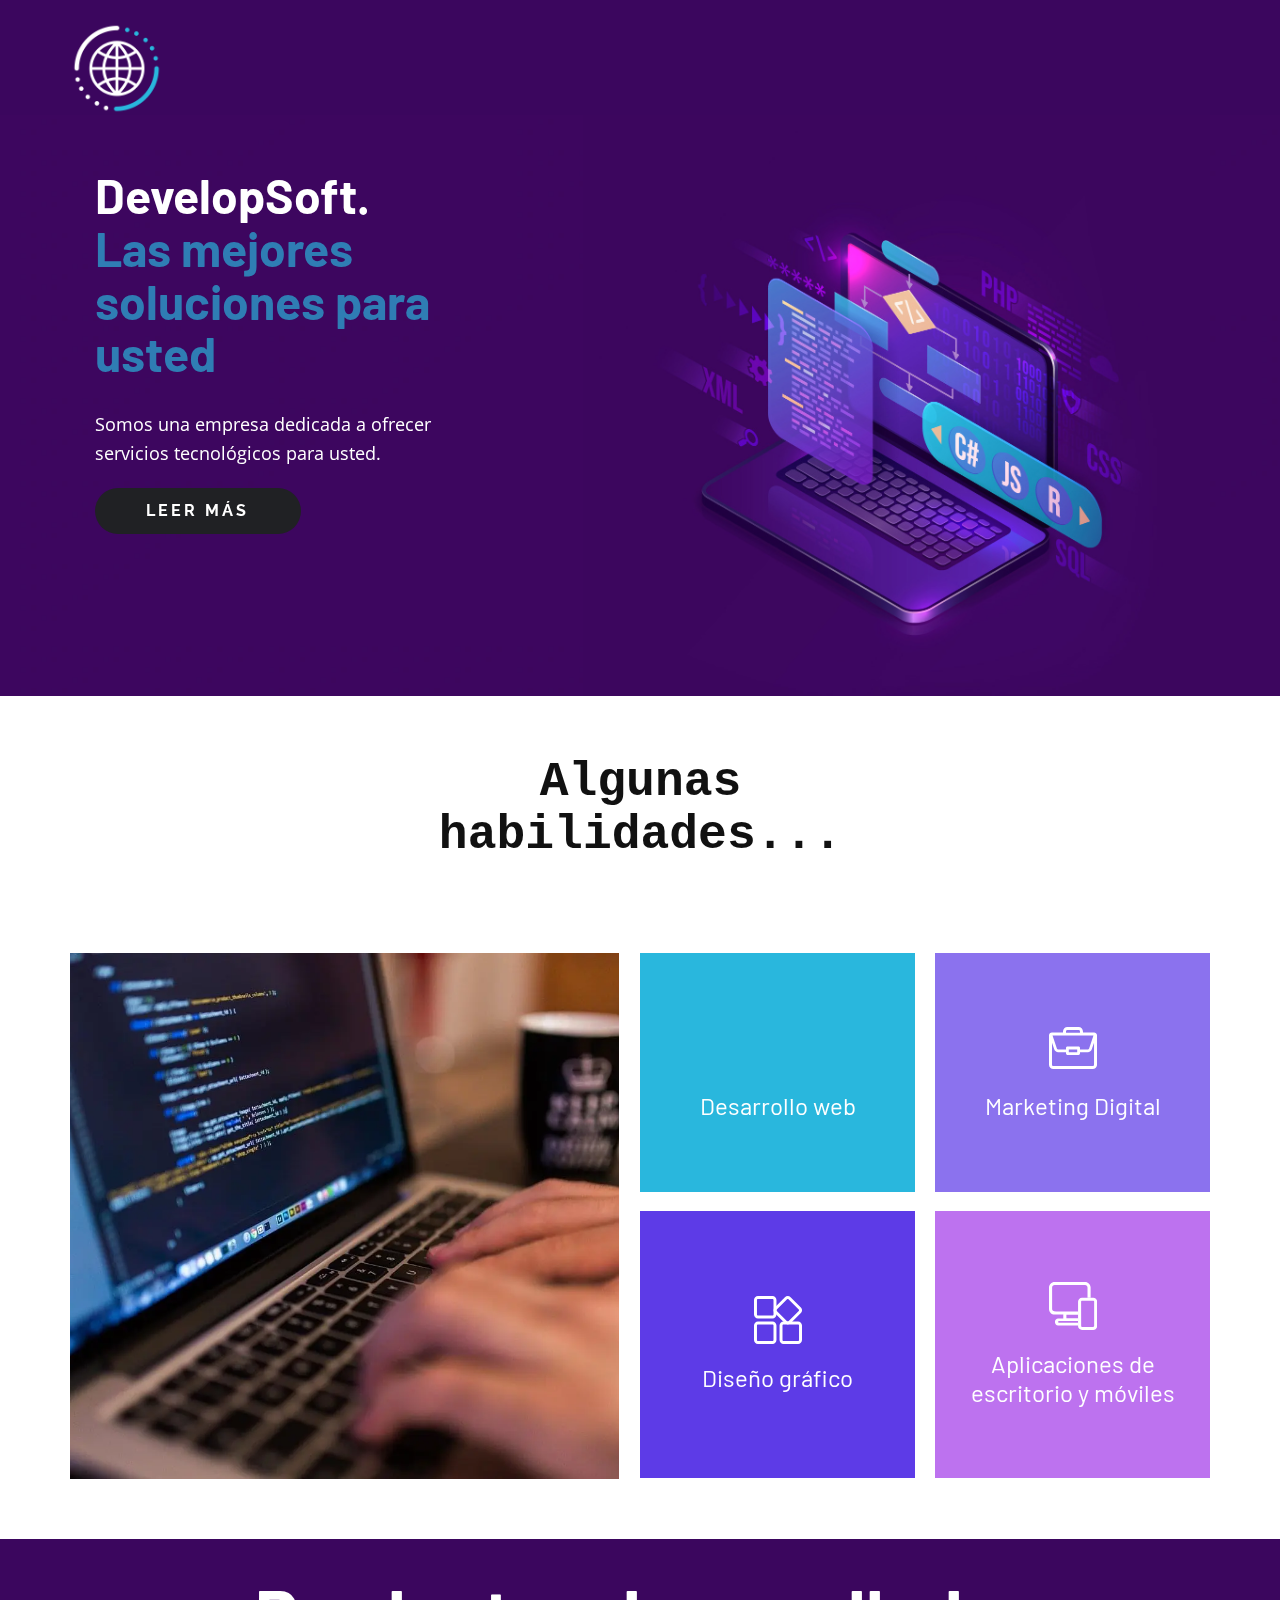
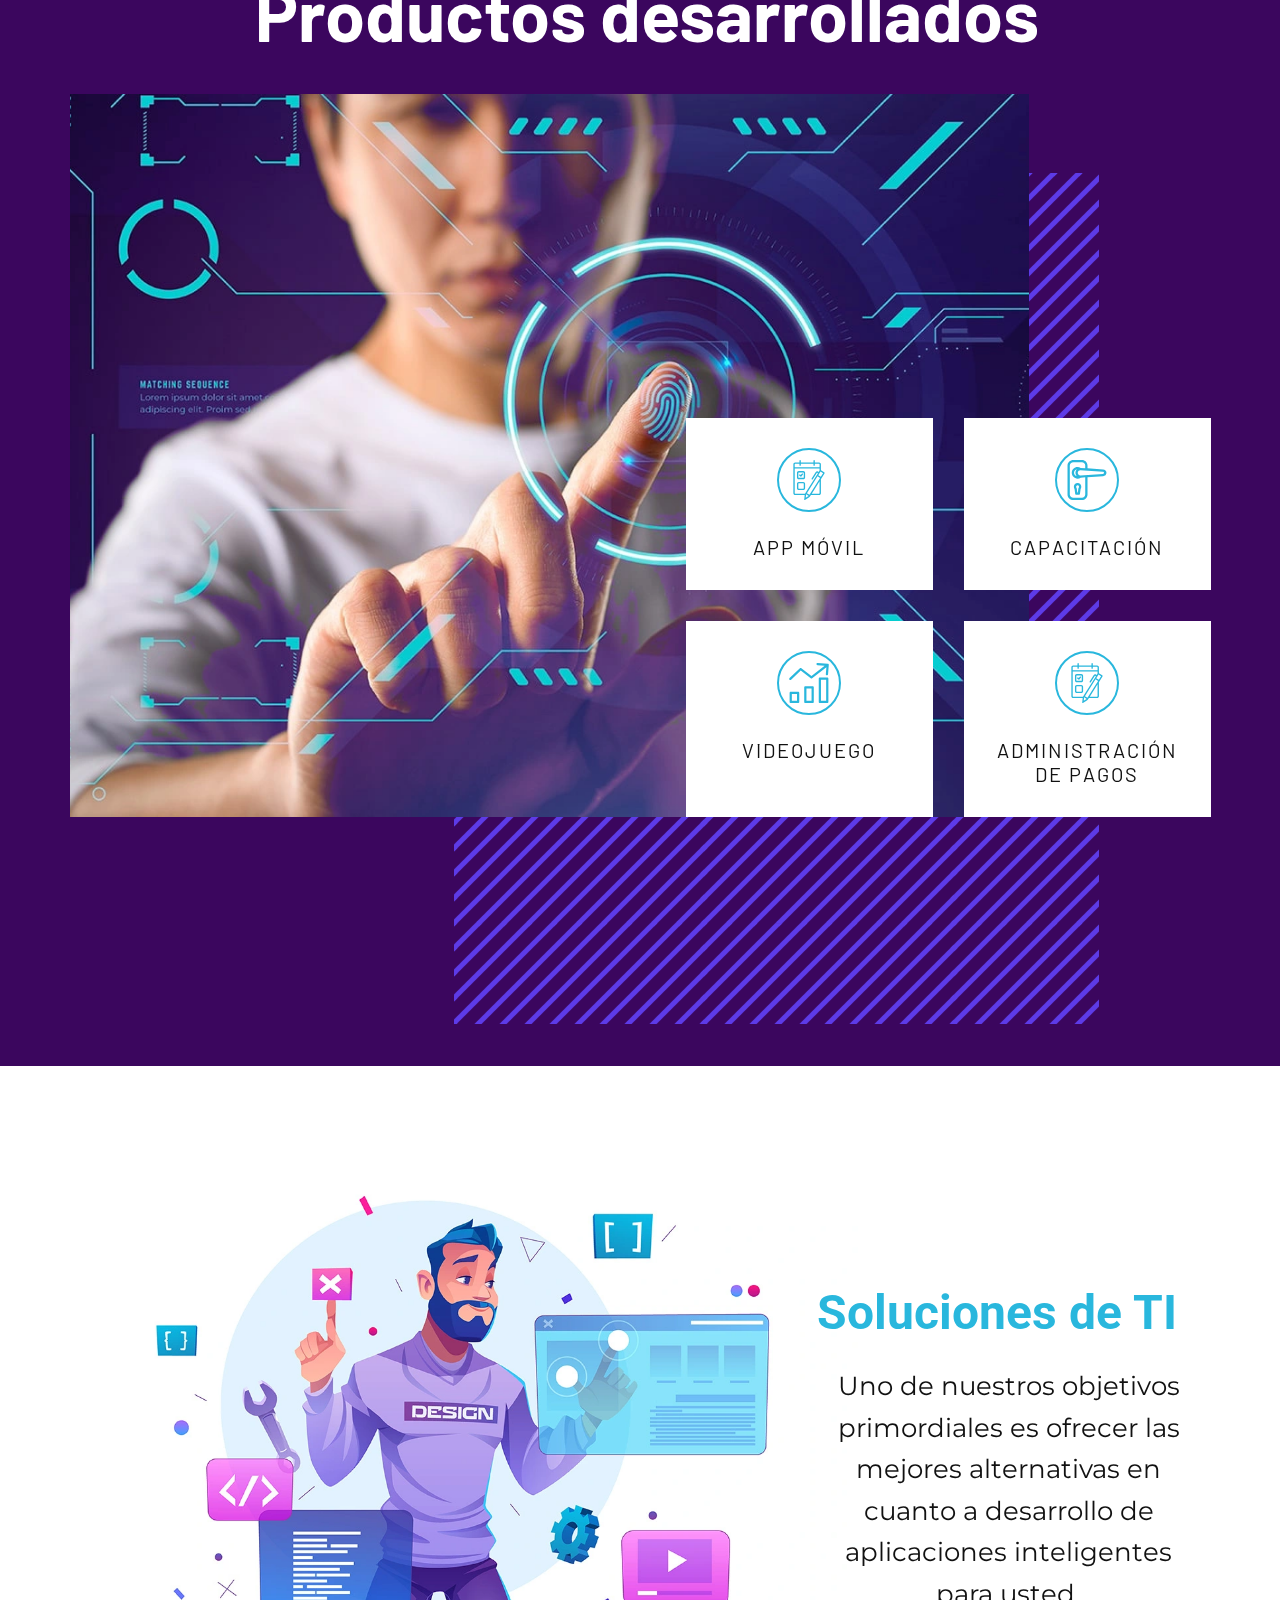
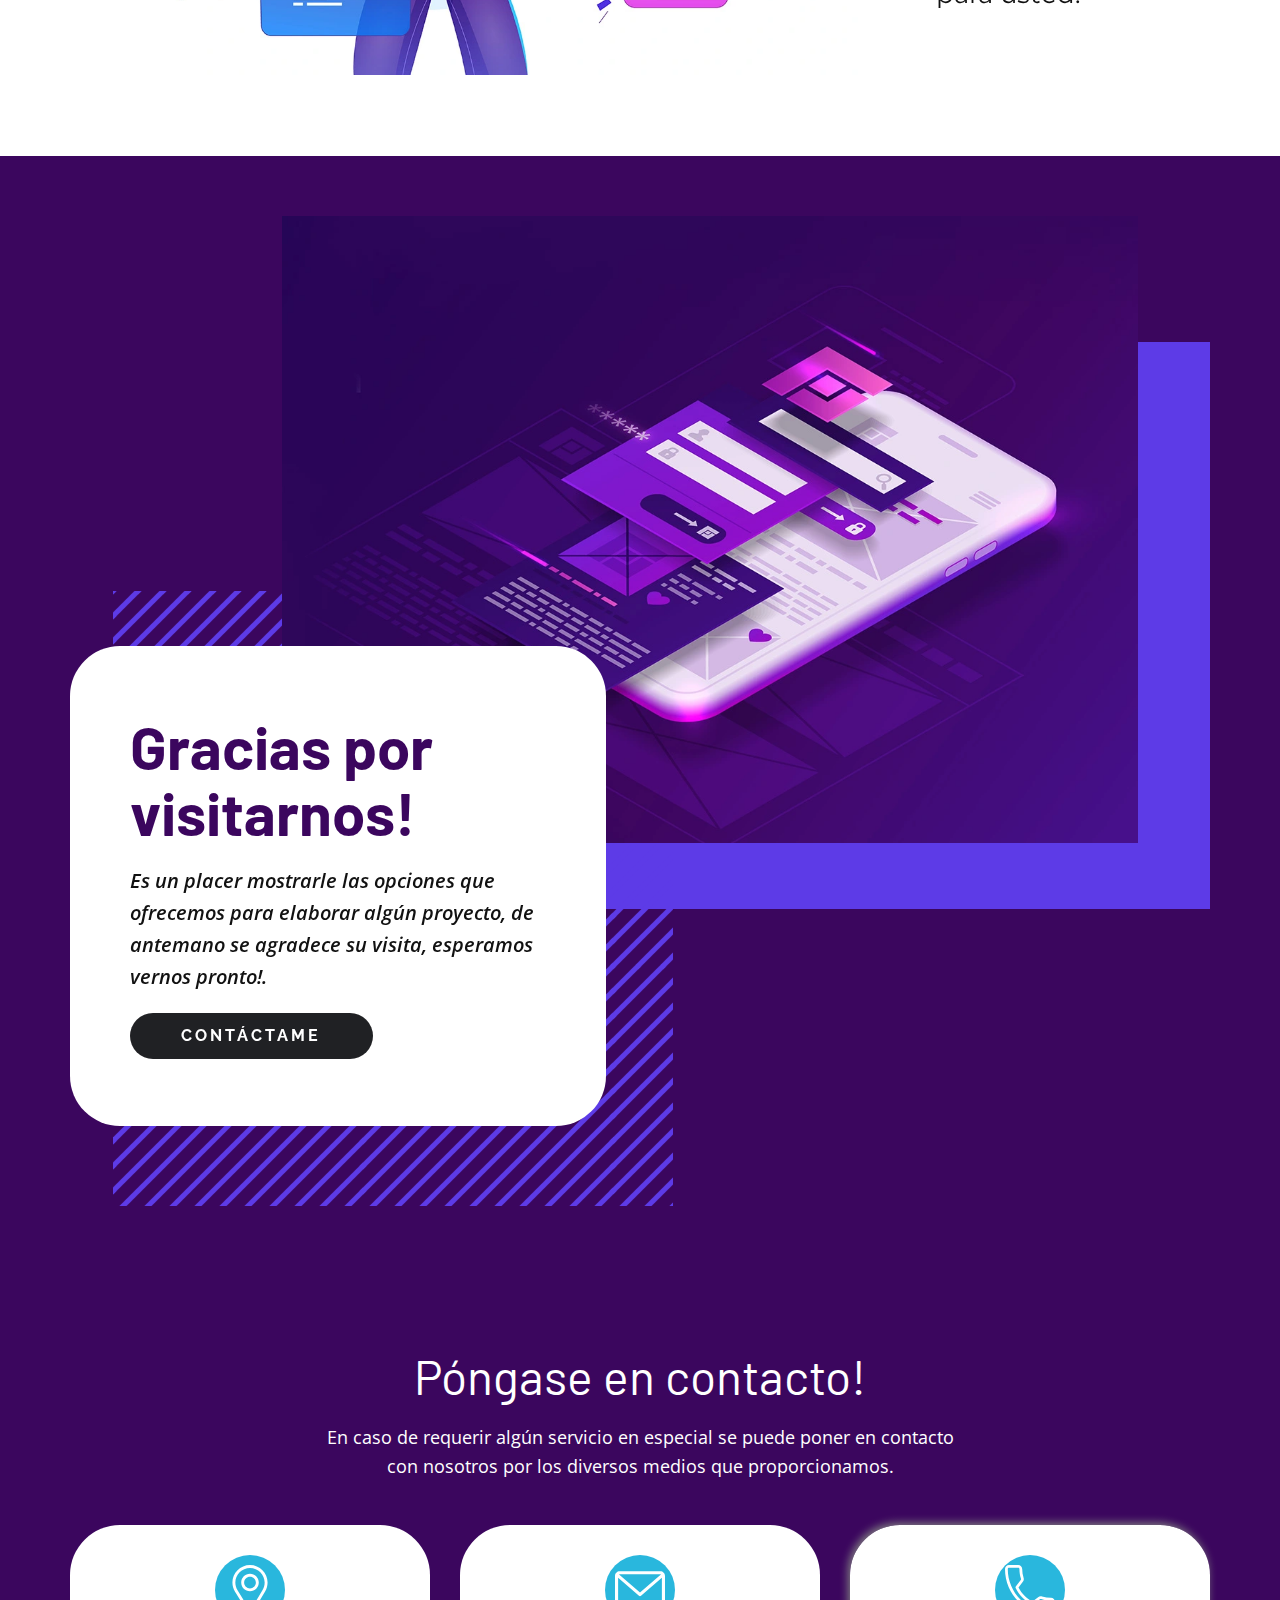
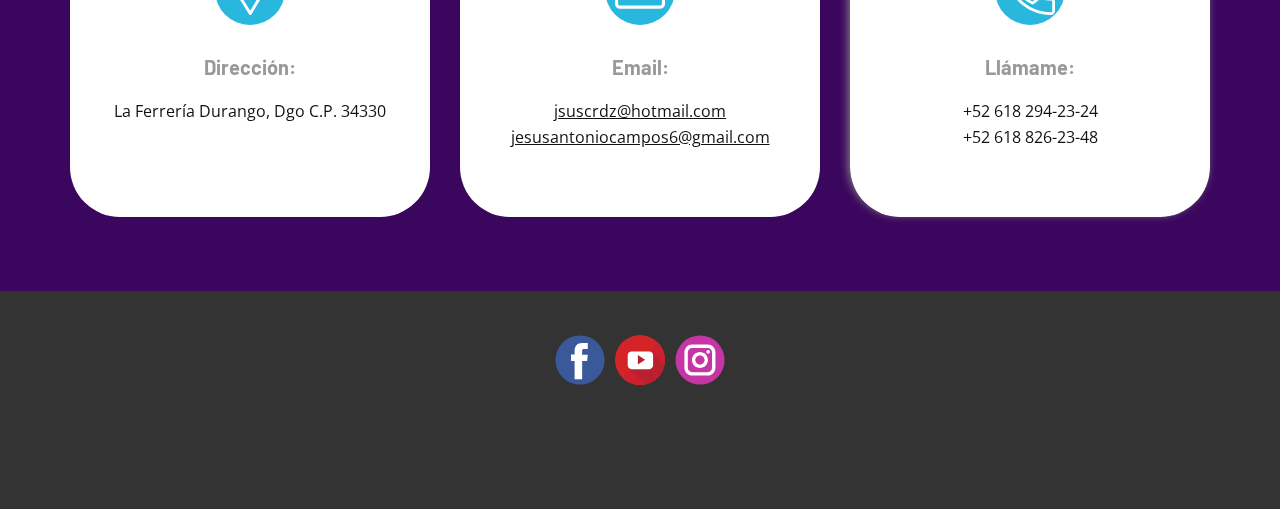
<file: index.html>
<!DOCTYPE html>
<html style="font-size: 16px;" lang="en">
  <head>
    <meta name="viewport" content="width=device-width, initial-scale=1.0">
    <meta charset="utf-8">
    <meta name="keywords" content="Advertising agency">
    <meta name="description" content="Put your description here.">
    <meta name="page_type" content="np-template-header-footer-from-plugin">
    <link rel="icon" href="images/DevelopSoft_.png">
    <title>DevelopSoft</title>
    <link rel="stylesheet" href="nicepage.css" media="screen">
    <meta name="mobile-web-app-capable" content="yes">
    <meta name="theme-color" content="#F0DB4F">
    <meta name="MobileOptimized" content="width">
    <meta name="HandheldFriendly" content="true">
    <meta name="apple-mobile-web-app-capable" content="yes">
    <meta name="apple-mobile-web-app-status-bar-style" content="black-translucent">
    <link rel="shortcut icon" type="image/ico" href="./images/icono.ico">
    <link rel="apple-touch-icon" href="./images/icono.ico">
    <link rel="apple-touch-startup-image" href="./images/icono.ico">
    <link rel="manifest" href="./manifest.json">



<link rel="stylesheet" href="Page-2.css" media="screen">
    <script class="u-script" type="text/javascript" src="jquery-1.9.1.min.js" defer=""></script>
    <script class="u-script" type="text/javascript" src="nicepage.js" defer=""></script>
    <meta name="generator" content="Nicepage 3.20.5, nicepage.com">
    <link id="u-theme-google-font" rel="stylesheet" href="https://fonts.googleapis.com/css?family=Open+Sans:300,300i,400,400i,600,600i,700,700i,800,800i|Barlow:100,100i,200,200i,300,300i,400,400i,500,500i,600,600i,700,700i,800,800i,900,900i">
    <link id="u-page-google-font" rel="stylesheet" href="https://fonts.googleapis.com/css?family=Raleway:100,100i,200,200i,300,300i,400,400i,500,500i,600,600i,700,700i,800,800i,900,900i|Roboto:100,100i,300,300i,400,400i,500,500i,700,700i,900,900i|Montserrat:100,100i,200,200i,300,300i,400,400i,500,500i,600,600i,700,700i,800,800i,900,900i|Barlow:100,100i,200,200i,300,300i,400,400i,500,500i,600,600i,700,700i,800,800i,900,900i">
    
   
    
    <script type="application/ld+json">{
		"@context": "http://schema.org",
		"@type": "Organization",
		"name": "",
		"logo": "images/DevelopSoft_.png",
		"sameAs": [
				"https://www.facebook.com/jesusantonio.campos.1",
				"https://www.youtube.com/channel/UC40ndi_bMK3e060k81CTmIA",
				"https://www.instagram.com/jesus2311hh/"
		]
}</script>
    <meta name="theme-color" content="#29b7dd">
    <meta property="og:title" content="Page 2">
    <meta property="og:type" content="website">
  </head>
  <body data-home-page="https://website515401.nicepage.io/Page-2.html?version=03fba188-a68f-4ed9-bb6d-6215ba5d26be" data-home-page-title="Page 2" class="u-body"><header class="u-clearfix u-header u-palette-2-base u-header" id="sec-2485"><div class="u-clearfix u-sheet u-sheet-1">
        <a href="#" class="u-image u-logo u-image-1" data-image-width="200" data-image-height="200" data-animation-name="jackInTheBox" data-animation-duration="2000" aria-label="Logo" data-animation-delay="0" data-animation-direction="">
          <img src="images/0929fef8d4bb429496b576976403ac521.png" class="u-logo-image u-logo-image-1" width="" height="" data-image-width="93.2309" alt="Imagen2121">
        </a>
      </div></header>
    <section class="u-align-left u-clearfix u-image u-section-1" id="carousel_3e8e" data-image-width="1980" data-image-height="1350">
      <div class="u-clearfix u-sheet u-valign-middle u-sheet-1">
        <div class="u-clearfix u-expanded-width u-layout-wrap u-layout-wrap-1">
          <div class="u-gutter-0 u-layout">
            <div class="u-layout-row">
              <div class="u-align-left u-container-style u-layout-cell u-left-cell u-shape-rectangle u-size-27 u-layout-cell-1">
                <div class="u-container-layout u-container-layout-1">
                  <h1 class="u-custom-font u-text u-text-1" data-animation-name="jackInTheBox" data-animation-duration="2000" data-animation-delay="0" data-animation-direction="">
                    <span class="u-text-body-alt-color">DevelopSoft.</span><br>
                    <span class="u-text-custom-color-1">Las mejores soluciones para usted</span>
                    <br>
                  </h1>
                  <p class="u-text u-text-body-alt-color u-text-2" data-animation-name="jackInTheBox" data-animation-duration="2000" data-animation-delay="0" data-animation-direction="">Somos una empresa dedicada a ofrecer servicios tecnológicos para usted. &nbsp; <br>
                  </p>
                  <a href="#" class="u-active-palette-4-base u-border-0 u-btn u-btn-round u-button-style u-custom-font u-font-raleway u-hover-palette-4-base u-palette-1-base u-radius-50 u-text-body-alt-color u-btn-1" data-animation-name="jackInTheBox" data-animation-duration="2000" data-animation-delay="0" data-animation-direction="">LEER MÁS</a>
                </div>
              </div>
              <div class="u-align-left u-container-style u-image u-layout-cell u-right-cell u-size-33 u-image-1" data-image-width="1372" data-image-height="1235" data-animation-name="bounceIn" data-animation-duration="2000" data-animation-delay="0" data-animation-direction="">
                <div class="u-container-layout u-valign-bottom u-container-layout-2"></div>
              </div>
            </div>
          </div>
        </div>
      </div>
    </section>
    <section class="u-align-center u-clearfix u-white u-section-2" id="carousel_7a94">
      <div class="u-clearfix u-sheet u-valign-middle-md u-valign-middle-sm u-valign-middle-xs u-sheet-1">
        <h1 class="u-align-center u-custom-font u-font-courier-new u-text u-text-1" data-animation-name="bounceIn" data-animation-duration="1000" data-animation-delay="0" data-animation-direction="">Algunas habilidades...<br>
        </h1>
        <img alt="" class="u-expanded-width-md u-expanded-width-sm u-expanded-width-xs u-image u-image-default u-image-1" width="" height="" src="images//g0f14c5b7321b5e91d5013a3ec11fe3669236cb0b4a5852c6649eac218798e338aa2a563aab011ebc81d22d816875c33325e.webp" width="" height="" data-image-width="150" data-image-height="99">
        <div class="u-expanded-width-md u-expanded-width-sm u-expanded-width-xs u-list u-list-1">
          <div class="u-repeater u-repeater-1">
            <div class="u-align-center u-container-style u-custom-background u-list-item u-palette-1-base u-repeater-item u-list-item-1" data-animation-name="bounceIn" data-animation-duration="1000" data-animation-delay="0" data-animation-direction="">
              <div class="u-container-layout u-similar-container u-valign-middle u-container-layout-1"><span class="u-icon u-icon-1"><svg class="u-svg-link" preserveAspectRatio="xMidYMin slice" viewBox="0 0 512 512" style=""><use xlink:href="##svg-28ad"></use></svg><svg xmlns="http://www.w3.org/2000/svg" xmlns:xlink="http://www.w3.org/1999/xlink" version="1.1" xml:space="preserve" class="u-svg-content" viewBox="0 0 512 512" id="svg-a352"><g><path d="m497 26h-482c-8.284 0-15 6.716-15 15v340c0 8.284 6.716 15 15 15h181v60h-15c-8.284 0-15 6.716-15 15s6.716 15 15 15h150c8.284 0 15-6.716 15-15s-6.716-15-15-15h-15v-60h181c8.284 0 15-6.716 15-15v-340c0-8.284-6.716-15-15-15zm-15 30v240h-452v-240zm-196 400h-60v-60h60zm-256-90v-40h452v40z"></path><path d="m223.381 258.012c1.818.724 3.694 1.066 5.539 1.066 5.964 0 11.604-3.581 13.942-9.46l54.15-136.147c3.062-7.697-.697-16.42-8.395-19.481-7.698-3.063-16.42.697-19.481 8.395l-54.15 136.148c-3.061 7.696.698 16.417 8.395 19.479z"></path><path d="m335.557 250.526c2.367 1.372 4.953 2.023 7.504 2.023 5.177 0 10.213-2.683 12.994-7.484l36.363-62.777c2.741-4.732 2.69-10.58-.133-15.263l-36.363-60.315c-4.277-7.095-13.495-9.378-20.591-5.102-7.095 4.277-9.379 13.496-5.102 20.591l31.786 52.724-31.919 55.106c-4.153 7.167-1.708 16.345 5.461 20.497z"></path><path d="m155.945 245.065c2.782 4.802 7.817 7.484 12.994 7.484 2.551 0 5.138-.651 7.504-2.023 7.168-4.152 9.613-13.33 5.461-20.498l-31.919-55.106 31.786-52.724c4.277-7.095 1.993-16.313-5.102-20.591-7.096-4.278-16.314-1.993-20.591 5.102l-36.363 60.315c-2.823 4.683-2.874 10.531-.133 15.263z"></path>
</g></svg>
            
            
          </span>
                <h4 class="u-align-center u-text u-text-2">Desarrollo web<br>
                </h4>
              </div>
            </div>
            <div class="u-align-center u-container-style u-custom-background u-list-item u-palette-3-light-1 u-repeater-item u-list-item-2" data-animation-name="bounceIn" data-animation-duration="1000" data-animation-delay="0" data-animation-direction="">
              <div class="u-container-layout u-similar-container u-valign-middle u-container-layout-2"><span class="u-icon u-icon-2">
            <svg class="u-svg-link" preserveAspectRatio="xMidYMin slice" viewBox="0 0 128 128" style=""><use xlink:href="#svg-20e4"></use></svg>
            <svg xmlns="http://www.w3.org/2000/svg" xmlns:xlink="http://www.w3.org/1999/xlink" version="1.1" xml:space="preserve" class="u-svg-content" viewBox="0 0 128 128" id="svg-20e4"><path d="m78.9 15.9c2.1 0 3.7 1.7 3.7 3.7v3.7h-37.2v-3.7c0-2 1.7-3.7 3.7-3.7h29.8m39.7 14.8-11.6 34.5c-0.5 1.5-1.9 2.5-3.5 2.5h-20.9v-3.7c0-2-1.7-3.7-3.7-3.7h-29.8c-2.1 0-3.7 1.7-3.7 3.7v3.7h-20.9c-1.6 0-3-1-3.5-2.5l-11.6-34.5h109.2m1.5 19.1v58.6c0 2-1.7 3.7-3.7 3.7h-104.7c-2.1 0-3.7-1.7-3.7-3.7v-58.6l5.9 17.7c1.5 4.5 5.8 7.6 10.6 7.6h20.9v3.7c0 2 1.7 3.7 3.7 3.7h29.8c2.1 0 3.7-1.7 3.7-3.7v-3.7h20.9c4.8 0 9.1-3 10.6-7.6l6-17.7m-44.9 17.9v7.4h-22.4v-7.4h22.4m15.3-44.9v-3.2c0-6.4-5.2-11.6-11.6-11.6h-29.8c-6.4 0-11.7 5.2-11.7 11.6v3.2h-29.5c-4.4 0-7.9 3.5-7.9 7.9v77.7c0 6.4 5.2 11.6 11.7 11.6h104.7c6.4 0 11.7-5.2 11.7-11.6v-77.7c0-4.4-3.6-7.9-7.9-7.9h-29.7z"></path></svg>
          </span>
                <h4 class="u-align-center u-text u-text-3">Marketing Digital</h4>
              </div>
            </div>
            <div class="u-align-center u-container-style u-custom-background u-list-item u-palette-3-base u-repeater-item u-shape-rectangle u-list-item-3" data-animation-name="bounceIn" data-animation-duration="1000" data-animation-delay="0" data-animation-direction="">
              <div class="u-container-layout u-similar-container u-valign-middle u-container-layout-3"><span class="u-icon u-icon-3">
            <svg class="u-svg-link" preserveAspectRatio="xMidYMin slice" viewBox="0 0 128 128" style=""><use xlink:href="#svg-f12d"></use></svg>
            <svg xmlns="http://www.w3.org/2000/svg" xmlns:xlink="http://www.w3.org/1999/xlink" version="1.1" xml:space="preserve" class="u-svg-content" viewBox="0 0 128 128" id="svg-f12d"><path d="m117.4 76c1.5 0 2.7 1.2 2.7 2.7v38.7c0 1.5-1.2 2.7-2.7 2.7h-38.7c-1.5 0-2.7-1.2-2.7-2.7v-38.7c0-1.5 1.2-2.7 2.7-2.7h38.7m0-7.9h-38.7c-5.8 0-10.6 4.8-10.6 10.6v38.7c0 5.8 4.8 10.6 10.6 10.6h38.7c5.8 0 10.6-4.8 10.6-10.6v-38.7c0-5.8-4.8-10.6-10.6-10.6z"></path><path d="m49.3 7.9c1.5 0 2.7 1.2 2.7 2.7v38.7c0 1.5-1.2 2.7-2.7 2.7h-38.7c-1.5 0-2.7-1.2-2.7-2.7v-38.7c0-1.5 1.2-2.7 2.7-2.7h38.7m0-7.9h-38.7c-5.8 0-10.6 4.8-10.6 10.6v38.7c0 5.8 4.8 10.6 10.6 10.6h38.7c5.8 0 10.6-4.8 10.6-10.6v-38.7c0-5.8-4.8-10.6-10.6-10.6z"></path><path d="m90 7.9c0.7 0 1.4 0.3 1.9 0.8l27.4 27.4c1 1 1 2.7 0 3.8l-27.4 27.3c-0.5 0.5-1.2 0.8-1.9 0.8s-1.4-0.3-1.9-0.8l-27.3-27.3c-1-1-1-2.7 0-3.8l27.3-27.4c0.6-0.5 1.3-0.8 1.9-0.8m0-7.9c-2.8 0-5.5 1.1-7.5 3.1l-27.3 27.4c-2 2-3.1 4.7-3.1 7.5s1.1 5.5 3.1 7.5l27.4 27.4c2 2 4.7 3.1 7.5 3.1s5.5-1.1 7.5-3.1l27.4-27.4c2-2 3.1-4.7 3.1-7.5s-1.1-5.5-3.1-7.5l-27.5-27.4c-2-2-4.6-3.1-7.5-3.1z"></path><path d="m49.3 76c1.5 0 2.7 1.2 2.7 2.7v38.7c0 1.5-1.2 2.7-2.7 2.7h-38.7c-1.5 0-2.7-1.2-2.7-2.7v-38.7c0-1.5 1.2-2.7 2.7-2.7h38.7m0-7.9h-38.7c-5.8 0-10.6 4.8-10.6 10.6v38.7c0 5.8 4.8 10.6 10.6 10.6h38.7c5.8 0 10.6-4.8 10.6-10.6v-38.7c0-5.8-4.8-10.6-10.6-10.6z"></path></svg>
          </span>
                <h4 class="u-align-center u-text u-text-4">Diseño gráfico<br>
                </h4>
              </div>
            </div>
            <div class="u-align-center u-container-style u-list-item u-palette-2-light-1 u-repeater-item u-shape-rectangle u-list-item-4" data-animation-name="bounceIn" data-animation-duration="1000" data-animation-delay="0" data-animation-direction="">
              <div class="u-container-layout u-similar-container u-valign-middle u-container-layout-4"><span class="u-icon u-icon-4">
            <svg class="u-svg-link" preserveAspectRatio="xMidYMin slice" viewBox="0 0 128 128" style=""><use xlink:href="#svg-0096"></use></svg>
            <svg xmlns="http://www.w3.org/2000/svg" xmlns:xlink="http://www.w3.org/1999/xlink" version="1.1" xml:space="preserve" class="u-svg-content" viewBox="0 0 128 128" id="svg-0096"><path d="m26.4 108.7c-1.2 0-2.2-1-2.2-2.2s1-2.2 4.7-2.2h48.7v-7.4h-31.2v-9.9h31.2v-8.4h-58.7c-7.7 0-10.6-3-10.6-6.6v-57.1c0-3.7 3-6.6 6.6-6.6h81.2c3.7 0 6.6 3 6.6 6.6v27h8.3v-27c0-8.2-6.7-14.9-14.9-14.9h-81.2c-8.2 0-14.9 6.7-14.9 14.9v57.1c0 8.2 6.7 14.9 14.9 14.9h23.2v10.1h-13.8c-4.3 0-8.5 3.7-8.5 9.5v0.2c0 4.6 3.7 9.3 8.3 9.3h53.5v-7.3h-51.2z"></path><path d="m118 41.9h-30c-5.8 0-10.5 4.7-10.5 10.6 0 0 0.1 66.3 0.1 66.4 0 4.3 5.1 9 10.4 9h30c5.6 0 10.2-4.4 10.5-10.1v-65.3c0-5.9-4.7-10.6-10.5-10.6zm2.4 75.5c-0.1 1.3-1.1 2.3-2.4 2.3h-30c-1 0-1.9-0.7-2.2-1.6l-0.2-65.6c0-1.3 1.1-2.4 2.4-2.4h30c1.3 0 2.4 1.1 2.4 2.4v64.9z"></path></svg>
          </span>
                <h4 class="u-align-center u-text u-text-5">Aplicaciones de escritorio y móviles<br>
                </h4>
              </div>
            </div>
          </div>
        </div>
      </div>
    </section>
    
    <section class="u-align-right u-clearfix u-palette-2-base u-section-4" id="carousel_d534">
      <div class="u-clearfix u-sheet u-valign-middle-sm u-valign-middle-xs u-sheet-1">
        <h2 class="u-text u-text-1">Productos desarrollados<br>
        </h2>
        <div class="u-container-style u-group u-image u-image-tiles u-image-1" data-image-width="500" data-image-height="375">
          <div class="u-container-layout u-container-layout-1"></div>
        </div>
        <img src="images/fff.webp" alt="" width="" height="" class="u-image u-image-default u-image-2" data-image-width="1202" data-image-height="800">
        <div class="u-list u-list-1">
          <div class="u-repeater u-repeater-1">
            <div class="u-container-style u-list-item u-repeater-item u-video-cover u-white u-list-item-1" data-animation-name="jackInTheBox" data-animation-duration="1500" data-animation-delay="0" data-animation-direction="" data-href="movil/index.html" data-target="_blank">
              <div class="u-container-layout u-similar-container u-valign-top u-container-layout-2"><span class="u-align-center u-border-2 u-border-palette-1-base u-icon u-icon-circle u-spacing-10 u-text-palette-1-base u-icon-1"><svg class="u-svg-link" preserveAspectRatio="xMidYMin slice" viewBox="0 0 510.684 510.684" style=""><use xlink:href="#svg-28ad"></use></svg><svg class="u-svg-content" viewBox="0 0 510.684 510.684" id="svg-fbd1"><g><g><g><path d="m414.747 296.162c1.524 9.299 2.312 18.829 2.312 28.548 0 97.181-78.783 175.974-175.974 175.974s-175.974-78.793-175.974-175.974c0-39.097 12.756-75.21 34.316-104.42l.011-.021 141.647-210.269 90.771 134.744" fill="#a3e0fb"></path>
</g><g><path d="m288.068 233.678c0-17.5 5.704-33.661 15.356-46.733l.005-.01 63.391-94.104 63.391 94.104.005.01c9.652 13.071 15.356 29.233 15.356 46.733 0 43.491-35.256 78.753-78.753 78.753s-78.751-35.261-78.751-78.753z" fill="#4696e6"></path>
</g>
</g><g><path d="m199.242 439.486c-49.257-15.316-82.352-60.297-82.352-111.931 0-25.238 7.901-49.283 22.85-69.536.341-.462.649-.967.906-1.481 2.47-4.939.464-10.938-4.476-13.408-4.471-2.239-9.819-.801-12.625 3.153-17.437 23.688-26.654 51.788-26.654 81.272 0 29.858 9.428 58.247 27.264 82.095 17.24 23.051 41.797 40.43 69.149 48.934.989.308 1.989.454 2.972.454 4.263 0 8.214-2.749 9.546-7.034 1.64-5.274-1.306-10.878-6.58-12.518z"></path><path d="m455.573 233.679c0-19.035-5.932-37.17-17.158-52.464l-63.301-93.971c-1.859-2.759-4.967-4.413-8.294-4.413s-6.435 1.654-8.294 4.413l-26.674 39.597-82.474-122.428c-1.858-2.759-4.967-4.413-8.293-4.413s-6.435 1.654-8.293 4.413l-141.576 210.163c-23.622 32.101-36.105 70.177-36.105 110.134 0 102.546 83.428 185.974 185.974 185.974s185.974-83.428 185.974-185.974c0-8.186-.547-16.387-1.61-24.46 18.458-16.276 30.124-40.085 30.124-66.571zm-88.753-122.949 55.005 81.654c.11.17.226.337.347.501 8.767 11.873 13.401 25.979 13.401 40.793 0 37.91-30.842 68.752-68.753 68.752-37.91 0-68.752-30.842-68.752-68.752 0-14.814 4.634-28.92 13.401-40.793.116-.157.227-.317.334-.482l28.323-42.045c.052-.077.106-.153.156-.232zm40.238 213.98c0 91.519-74.456 165.974-165.974 165.974-91.519 0-165.974-74.455-165.974-165.974 0-35.744 11.19-69.799 32.362-98.481.121-.163.238-.334.351-.509l133.262-197.822 78.711 116.842-24.571 36.476c-11.225 15.293-17.157 33.429-17.157 52.463 0 48.938 39.814 88.752 88.752 88.752 14.31 0 27.837-3.409 39.819-9.45.273 3.9.419 7.816.419 11.729z"></path><path d="m331.561 231.24c0-4.845.987-9.521 2.933-13.898 2.244-5.047-.029-10.957-5.075-13.2-5.047-2.241-10.956.028-13.2 5.075-3.091 6.952-4.658 14.361-4.658 22.023 0 18.149 9.016 35.019 24.117 45.123 1.708 1.143 3.64 1.689 5.552 1.689 3.226 0 6.392-1.558 8.32-4.439 3.071-4.591 1.84-10.802-2.75-13.873-9.542-6.385-15.239-17.039-15.239-28.5z"></path><path d="m236.343 453.34c-2.448-6.434-11.582-8.269-16.31-3.24-5.629 5.455-2.599 15.471 5.12 16.87 7.653 1.677 14.324-6.446 11.19-13.63z"></path><path d="m361.552 285.479c6.448 4.466 15.682-.472 15.55-8.31.145-7.839-9.107-12.787-15.55-8.32-5.84 3.66-5.863 12.982 0 16.63z"></path>
</g>
</g></svg></span>
                <h4 class="u-align-center u-text u-text-2">App móvil<br>
                </h4>
              </div>
            </div>
            <div class="u-align-center u-container-style u-list-item u-repeater-item u-video-cover u-white u-list-item-2" data-animation-name="jackInTheBox" data-animation-duration="1500" data-animation-delay="0" data-animation-direction="" data-href="movil/index.html" data-target="_blank">
              <div class="u-container-layout u-similar-container u-valign-top u-container-layout-3"><span class="u-align-center u-border-2 u-border-palette-1-base u-icon u-icon-circle u-spacing-10 u-text-palette-1-base u-icon-2"><svg class="u-svg-link" preserveAspectRatio="xMidYMin slice" viewBox="0 0 365.763 365.763" style=""><use xlink:href="#svg-e1b6"></use></svg><svg class="u-svg-content" viewBox="0 0 365.763 365.763" x="0px" y="0px" id="svg-e1b6" style="enable-background:new 0 0 365.763 365.763;"><g><g><g><path d="M330.219,86.228L187.59,76.302v-25.6C187.603,22.713,164.925,0.013,136.937,0c-0.531,0-1.061,0.008-1.592,0.024H58.023     c-28.735,0-53.29,21.42-53.29,50.678v264.359c0,29.257,24.555,50.677,53.29,50.677h77.322     c27.975,0.866,51.355-21.111,52.221-49.086c0.016-0.53,0.024-1.061,0.024-1.592V157.804l142.629-9.927     c17.024-0.007,30.819-13.813,30.812-30.837C361.023,100.026,347.233,86.235,330.219,86.228z M166.692,315.061     c0.023,16.447-13.292,29.798-29.738,29.821c-0.536,0.001-1.073-0.013-1.609-0.041H58.023c-17.241,0-32.392-12.016-32.392-29.78     V50.702c0-17.763,15.151-29.78,32.392-29.78h77.322c16.424-0.866,30.44,11.747,31.306,28.171     c0.028,0.536,0.042,1.072,0.041,1.609v24.033l-41.274-2.612c-8.641-5.346-18.575-8.236-28.735-8.359     c-29.431,0.012-53.28,23.88-53.268,53.311c0.012,29.414,23.854,53.257,53.268,53.268c10.16-0.123,20.094-3.013,28.735-8.359     l41.274-3.135V315.061z M89.994,147.979c0.31,0.319,0.624,0.634,0.943,0.943c-15.31-2.969-26.435-16.275-26.645-31.869     c0.004-15.669,11.224-29.089,26.645-31.869C73.336,102.263,72.914,130.378,89.994,147.979z M328.651,126.979l-204.8,14.106     c-6.635,0.477-13.14-2.01-17.763-6.792c-4.914-4.394-7.757-10.649-7.837-17.241c0.179-6.72,2.993-13.101,7.837-17.763     c4.455-3.993,10.214-6.222,16.196-6.269h1.567l204.8,14.106c5.482,0.003,9.924,4.45,9.92,9.933     C338.568,122.536,334.129,126.976,328.651,126.979z"></path><path d="M97.21,211.09c-0.176,0-0.351,0.001-0.527,0.004c-18.755-0.002-33.961,15.2-33.963,33.955     c0,0.175,0.001,0.351,0.004,0.526c0.167,7.241,2.337,14.294,6.269,20.376l5.747,43.363c0.539,5.359,5.063,9.431,10.449,9.404     h23.51c5.285,0.007,9.648-4.127,9.927-9.404l5.747-43.363c4.095-6.394,6.271-13.828,6.269-21.42     C130.645,226.064,115.677,211.092,97.21,211.09z M106.61,254.979c-1.588,1.501-2.526,3.563-2.612,5.747l-4.702,37.094h-5.224     l-4.702-37.094c-0.086-2.183-1.024-4.246-2.612-5.747c-1.891-2.786-2.976-6.041-3.135-9.404     c-0.005-7.303,5.764-13.303,13.061-13.584c6.919-0.289,12.762,5.086,13.05,12.005c0.007,0.178,0.011,0.356,0.011,0.533     C109.755,248.247,108.665,251.883,106.61,254.979z"></path>
</g>
</g>
</g></svg></span>
                <h4 class="u-align-center u-text u-text-3">capacitación<br>
                </h4>
              </div>
            </div>
            <div class="u-align-center u-container-style u-list-item u-repeater-item u-video-cover u-white u-list-item-3" data-animation-name="jackInTheBox" data-animation-duration="1500" data-animation-delay="0" data-animation-direction="">
              <div class="u-container-layout u-similar-container u-valign-top u-container-layout-4"><span class="u-align-center u-border-2 u-border-palette-1-base u-icon u-icon-circle u-spacing-10 u-text-palette-1-base u-icon-3"><svg class="u-svg-link" preserveAspectRatio="xMidYMin slice" viewBox="0 0 375.148 375.148" style=""><use xlink:href="#svg-3685"></use></svg><svg class="u-svg-content" viewBox="0 0 375.148 375.148" x="0px" y="0px" id="svg-3685" style="enable-background:new 0 0 375.148 375.148;"><g><g><g><path d="M222.076,218.936h-68.963c-5.771,0-10.449,4.678-10.449,10.449v135.314c0,5.771,4.678,10.449,10.449,10.449h68.963     c5.771,0,10.449-4.678,10.449-10.449V229.385C232.525,223.614,227.847,218.936,222.076,218.936z M211.627,354.25h-48.065V239.834     h48.065V354.25z"></path><path d="M358.958,136.911h-69.486c-5.771,0-10.449,4.678-10.449,10.449v217.339c0,5.771,4.678,10.449,10.449,10.449h69.486     c5.771,0,10.449-4.678,10.449-10.449V147.36C369.407,141.59,364.729,136.911,358.958,136.911z M348.509,354.25h-48.588V157.809     h48.588V354.25z"></path><path d="M85.717,269.613H16.231c-5.771,0-10.449,4.678-10.449,10.449v84.637c0,5.771,4.678,10.449,10.449,10.449h69.486     c5.771,0,10.449-4.678,10.449-10.449v-84.637C96.166,274.292,91.488,269.613,85.717,269.613z M75.268,354.25H26.68v-63.739     h48.588V354.25z"></path><path d="M370.452,10.479c-1.589-2.19-4.089-3.536-6.792-3.657L268.574,0.03c-5.771-0.433-10.8,3.895-11.233,9.665     c-0.433,5.771,3.894,10.8,9.665,11.233l67.297,4.57l-123.721,96.786l-94.563-74.188c-4.038-3.198-9.803-2.976-13.584,0.522     L5.26,141.613c-4.131,3.919-4.363,10.425-0.522,14.629c1.864,2.419,4.786,3.783,7.837,3.657c2.756-0.039,5.385-1.166,7.314-3.135     l90.384-86.727l93.518,73.665c3.817,3.056,9.244,3.056,13.061,0L350.601,39.624l-5.227,64.896     c-0.026,5.674,4.279,10.431,9.927,10.971h0.522c5.386,0.027,9.91-4.045,10.449-9.404l6.792-88.294     C373.447,15.074,372.471,12.34,370.452,10.479z"></path>
</g>
</g>
</g></svg></span>
                <h4 class="u-align-center u-text u-text-4">Videojuego<br>
                </h4>
              </div>
            </div>
            <div class="u-align-center u-container-style u-list-item u-repeater-item u-video-cover u-white u-list-item-4" data-animation-name="jackInTheBox" data-animation-duration="1500" data-animation-delay="0" data-animation-direction="">
              <div class="u-container-layout u-similar-container u-valign-top u-container-layout-5"><span class="u-align-center u-border-2 u-border-palette-1-base u-icon u-icon-circle u-spacing-10 u-text-palette-1-base u-icon-4"><svg class="u-svg-link" preserveAspectRatio="xMidYMin slice" viewBox="0 0 512.001 512.001" style=""><use xlink:href="#svg-28ad"></use></svg><svg class="u-svg-content" viewBox="0 0 512.001 512.001" x="0px" y="0px" id="svg-28ad" style="enable-background:new 0 0 512.001 512.001;"><g><g><path d="M450.784,157.406l-42.268-26.739V54.924c0-12.719-10.406-23.126-23.126-23.126h-54.924V8.672    c0-4.793-3.885-8.672-8.672-8.672s-8.672,3.879-8.672,8.672v23.126h-161.88V8.672c0-4.793-3.885-8.672-8.672-8.672    s-8.672,3.879-8.672,8.672v23.126H78.972c-12.719,0-23.126,10.406-23.126,23.126v370.013c0,12.719,10.406,23.126,23.126,23.126    H200.62l-5.735,56.953c-0.451,4.435,1.341,6.984,4.336,6.984c1.278,0,2.77-0.469,4.406-1.451l50.541-30.498    c5.441-3.284,12.679-10.372,16.078-15.743l10.273-16.24h104.87c12.719,0,23.126-10.406,23.126-23.126V245.81l45.853-72.453    C457.775,167.986,456.161,160.805,450.784,157.406z M73.197,54.924c0-3.134,2.648-5.782,5.781-5.782h54.924v17.345    c0,4.787,3.885,8.672,8.672,8.672s8.672-3.885,8.672-8.672V49.142h161.881v17.345c0,4.787,3.885,8.672,8.672,8.672    s8.672-3.885,8.672-8.672V49.142h54.924c3.133,0,5.781,2.648,5.781,5.781v37.58H73.197V54.924z M205.235,430.718H78.979    c-3.133,0.001-5.781-2.647-5.781-5.781V109.848h317.98V135.8l-11.661,18.425l-8.862-5.608c-3.331-2.11-7.106-3.133-10.789-3.128    c-6.678-0.006-13.28,3.313-17.136,9.412l-52.75,83.363c-2.561,4.047-1.353,9.407,2.689,11.968    c4.053,2.561,9.407,1.353,11.968-2.689l52.756-83.374c0.52-0.845,1.456-1.323,2.474-1.336c0.543,0,1.03,0.133,1.521,0.439    l8.857,5.608L208.154,425.006C207.142,426.596,206.153,428.579,205.235,430.718z M245.213,465.2l-30.746,18.553l3.597-35.712    c0.225-2.238,1.197-5.66,2.364-8.707l31.601,19.993C249.769,461.69,247.138,464.037,245.213,465.2z M391.178,424.937    c0,3.133-2.648,5.781-5.781,5.781h-93.891l99.672-157.499V424.937z M261.905,445.051l-32.781-20.744l136.118-215.099    l32.786,20.744L261.905,445.051z M407.308,215.296l-32.786-20.744l29.312-46.327l32.793,20.744L407.308,215.296z"></path>
</g>
</g><g><g><path d="M176.952,173.501c-3.717-3.024-9.175-2.457-12.199,1.255l-14.807,18.195l-7.597-6.331    c-3.683-3.07-9.152-2.573-12.216,1.104c-3.065,3.677-2.573,9.146,1.104,12.211l14.343,11.967c1.781,1.486,4.082,2.197,6.383,1.972    c2.307-0.225,4.44-1.364,5.898-3.162l20.351-25.01C181.224,181.984,180.669,176.525,176.952,173.501z"></path>
</g>
</g><g><g><path d="M183.045,141.646h-57.814c-12.719,0-23.126,10.406-23.126,23.126v57.814c0,12.719,10.406,23.126,23.126,23.126h57.814    c12.719,0,23.126-10.406,23.126-23.126v-57.814C206.171,152.053,195.765,141.646,183.045,141.646z M188.826,222.586    c0,3.133-2.648,5.781-5.781,5.781h-57.814c-3.133,0-5.781-2.648-5.781-5.781v-57.814c0-3.133,2.648-5.781,5.781-5.781h57.814    c3.133,0,5.781,2.648,5.781,5.781V222.586z"></path>
</g>
</g><g><g><path d="M183.045,280.401h-57.814c-12.719,0-23.126,10.406-23.126,23.126v57.814c0,12.719,10.406,23.126,23.126,23.126h57.814    c12.72,0,23.126-10.406,23.126-23.126v-57.814C206.171,290.808,195.765,280.401,183.045,280.401z M188.826,361.341    c0,3.133-2.648,5.781-5.781,5.781h-57.814c-3.133,0-5.781-2.648-5.781-5.781v-57.814c0-3.133,2.648-5.781,5.781-5.781h57.814    c3.133,0,5.781,2.648,5.781,5.781V361.341z"></path>
</g>
</g></svg></span>
                <h4 class="u-align-center u-text u-text-5">administración de pagos<br>
                </h4>
              </div>
            </div>
          </div>
        </div>
      </div>
    </section>
    <section class="u-align-center-xs u-clearfix u-section-5" src="" id="carousel_e520">
      <div class="u-clearfix u-sheet u-valign-middle-md u-valign-middle-sm u-valign-middle-xl u-valign-middle-xs u-sheet-1">
        <img class="u-expanded-width-md u-expanded-width-sm u-expanded-width-xs u-image u-image-contain u-image-1" src="images/ffff.webp" width="" height="" data-image-width="1200" data-image-height="800" alt="Imagen">
        <div class="u-align-center-md u-align-center-sm u-align-center-xs u-border-no-bottom u-border-no-left u-border-no-right u-border-no-top u-container-style u-expanded-width-md u-expanded-width-sm u-expanded-width-xs u-group u-shape-rectangle u-group-1">
          <div class="u-container-layout u-container-layout-1">
            <h1 class="u-align-right u-text u-text-palette-1-base u-text-1" data-animation-name="zoomIn" data-animation-duration="1000" data-animation-delay="0" data-animation-direction="Down">Soluciones de TI<br>
            </h1>
            <p class="u-align-center u-custom-font u-font-montserrat u-large-text u-text u-text-variant u-text-2" data-animation-name="zoomIn" data-animation-duration="1000" data-animation-delay="0" data-animation-direction="Down">Uno de nuestros objetivos primordiales es ofrecer las mejores alternativas en cuanto a desarrollo de aplicaciones inteligentes para usted.<br>
            </p>
          </div>
        </div>
      </div>
    </section>
    <section class="u-clearfix u-palette-2-base u-section-6" id="carousel_5a01">
      <div class="u-clearfix u-sheet u-valign-middle-sm u-valign-middle-xs u-sheet-1">
        <div class="u-align-left u-palette-3-base u-shape u-shape-1"></div>
        <div class="u-container-style u-group u-image u-image-tiles u-image-1" data-image-width="500" data-image-height="375">
          <div class="u-container-layout u-container-layout-1"></div>
        </div>
        <img src="images/fdff.webp" width="" height="" class="u-align-left u-image u-image-2" data-image-width="1200" data-image-height="912" alt="Logo">
        <div class="u-container-style u-group u-radius-50 u-shape-round u-white u-group-2" data-animation-name="jackInTheBox" data-animation-duration="1000" data-animation-delay="0" data-animation-direction="">
          <div class="u-container-layout u-valign-middle u-container-layout-2">
            <h1 class="u-text u-text-palette-2-base u-text-1">Gracias por visitarnos!<br>
            </h1>
            <p class="u-text u-text-2">Es un placer mostrarle las opciones que ofrecemos para elaborar algún proyecto, de antemano se agradece su visita, esperamos vernos pronto!.<br>
            </p>
            <a href="/Page-2.html#carousel_7a8d" data-page-id="515402" class="u-active-palette-4-base u-btn u-btn-round u-button-style u-custom-font u-font-raleway u-hover-palette-4-base u-palette-1-base u-radius-50 u-text-body-alt-color u-btn-1">Contáctame</a>
          </div>
        </div>
      </div>
    </section>
    <section class="u-align-center u-clearfix u-palette-2-base u-section-7" id="carousel_7a8d">
      <div class="u-clearfix u-sheet u-valign-middle u-sheet-1">
        <h1 class="u-text u-text-1">Póngase en contacto!<br>
        </h1>
        <p class="u-text u-text-2">En caso de requerir algún servicio en especial se puede poner en contacto con nosotros por los diversos medios que proporcionamos.<br>
        </p>
        <div class="u-clearfix u-gutter-30 u-layout-wrap u-layout-wrap-1">
          <div class="u-gutter-0 u-layout">
            <div class="u-layout-col">
              <div class="u-size-60">
                <div class="u-layout-row">
                  <div class="u-container-style u-layout-cell u-left-cell u-radius-50 u-shape-round u-size-20 u-white u-layout-cell-1" data-animation-name="jackInTheBox" data-animation-duration="1000" data-animation-delay="0" data-animation-direction="">
                    <div class="u-container-layout u-valign-top u-container-layout-1"><span class="u-icon u-icon-circle u-palette-1-base u-spacing-10 u-icon-1"><svg class="u-svg-link" preserveAspectRatio="xMidYMin slice" viewBox="0 0 512 512" style=""><use xlink:href="#svg-a501"></use></svg><svg xmlns="http://www.w3.org/2000/svg" xmlns:xlink="http://www.w3.org/1999/xlink" version="1.1" id="svg-a501" x="0px" y="0px" viewBox="0 0 512 512" style="enable-background:new 0 0 512 512;" xml:space="preserve" class="u-svg-content"><g><g><path d="M256,0C156.748,0,76,80.748,76,180c0,33.534,9.289,66.26,26.869,94.652l142.885,230.257    c2.737,4.411,7.559,7.091,12.745,7.091c0.04,0,0.079,0,0.119,0c5.231-0.041,10.063-2.804,12.75-7.292L410.611,272.22    C427.221,244.428,436,212.539,436,180C436,80.748,355.252,0,256,0z M384.866,256.818L258.272,468.186l-129.905-209.34    C113.734,235.214,105.8,207.95,105.8,180c0-82.71,67.49-150.2,150.2-150.2S406.1,97.29,406.1,180    C406.1,207.121,398.689,233.688,384.866,256.818z"></path>
</g>
</g><g><g><path d="M256,90c-49.626,0-90,40.374-90,90c0,49.309,39.717,90,90,90c50.903,0,90-41.233,90-90C346,130.374,305.626,90,256,90z     M256,240.2c-33.257,0-60.2-27.033-60.2-60.2c0-33.084,27.116-60.2,60.2-60.2s60.1,27.116,60.1,60.2    C316.1,212.683,289.784,240.2,256,240.2z"></path>
</g>
</g><g></g><g></g><g></g><g></g><g></g><g></g><g></g><g></g><g></g><g></g><g></g><g></g><g></g><g></g><g></g></svg></span>
                      <h3 class="u-align-center u-text u-text-grey-40 u-text-3">Dirección:</h5>
                      <p class="u-align-center u-text u-text-4">La Ferrería Durango, Dgo C.P. 34330<br>
                      </p>
                    </div>
                  </div>
                  <div class="u-container-style u-layout-cell u-radius-50 u-shape-round u-size-20 u-white u-layout-cell-2" data-animation-name="jackInTheBox" data-animation-duration="1000" data-animation-delay="0" data-animation-direction="">
                    <div class="u-container-layout u-valign-top u-container-layout-2"><span class="u-icon u-icon-circle u-palette-1-base u-spacing-10 u-icon-2"><svg class="u-svg-link" preserveAspectRatio="xMidYMin slice" viewBox="0 0 479.058 479.058" style=""><use xlink:href="#svg-1497"></use></svg><svg xmlns="http://www.w3.org/2000/svg" id="svg-1497" enable-background="new 0 0 479.058 479.058" viewBox="0 0 479.058 479.058" class="u-svg-content"><path d="m434.146 59.882h-389.234c-24.766 0-44.912 20.146-44.912 44.912v269.47c0 24.766 20.146 44.912 44.912 44.912h389.234c24.766 0 44.912-20.146 44.912-44.912v-269.47c0-24.766-20.146-44.912-44.912-44.912zm0 29.941c2.034 0 3.969.422 5.738 1.159l-200.355 173.649-200.356-173.649c1.769-.736 3.704-1.159 5.738-1.159zm0 299.411h-389.234c-8.26 0-14.971-6.71-14.971-14.971v-251.648l199.778 173.141c2.822 2.441 6.316 3.655 9.81 3.655s6.988-1.213 9.81-3.655l199.778-173.141v251.649c-.001 8.26-6.711 14.97-14.971 14.97z"></path></svg></span>
                      <h5 class="u-align-center u-text u-text-grey-40 u-text-5">Email:</h5>
                      <a class="u-border-active-none u-border-hover-none u-btn u-btn-rectangle u-button-style u-none u-text-body-color u-text-hover-palette-2-base u-btn-1" href="http://outlook.com">jsuscrdz@hotmail.com</a>
                      <a class="u-border-active-none u-border-hover-none u-btn u-btn-rectangle u-button-style u-none u-text-body-color u-text-hover-palette-2-base u-btn-2" href="http://gmail.com">jesusantoniocampos6@gmail.com</a>
                    </div>
                  </div>
                  <div class="u-container-style u-layout-cell u-radius-50 u-right-cell u-shape-round u-size-20 u-white u-layout-cell-3" data-animation-name="jackInTheBox" data-animation-duration="1000" data-animation-delay="0" data-animation-direction="">
                    <div class="u-container-layout u-valign-top u-container-layout-3"><span class="u-icon u-icon-circle u-palette-1-base u-spacing-10 u-icon-3"><svg class="u-svg-link" preserveAspectRatio="xMidYMin slice" viewBox="0 0 384 384" style=""><use xlink:href="#svg-1a9d"></use></svg><svg xmlns="http://www.w3.org/2000/svg" xmlns:xlink="http://www.w3.org/1999/xlink" version="1.1" id="svg-1a9d" x="0px" y="0px" viewBox="0 0 384 384" style="enable-background:new 0 0 384 384;" xml:space="preserve" class="u-svg-content"><g><g><path d="M353.188,252.052c-23.51,0-46.594-3.677-68.469-10.906c-10.906-3.719-23.323-0.833-30.438,6.417l-43.177,32.594    c-50.073-26.729-80.917-57.563-107.281-107.26l31.635-42.052c8.219-8.208,11.167-20.198,7.635-31.448    c-7.26-21.99-10.948-45.063-10.948-68.583C132.146,13.823,118.323,0,101.333,0H30.812C13.823,0,0,13.823,0,30.812    C0,225.563,158.438,384,353.188,384c16.99,0,30.813-13.823,30.813-30.813v-70.323C384,265.875,370.177,252.052,353.188,252.052z     M362.667,353.188c0,5.229-4.25,9.479-9.479,9.479c-182.99,0-331.854-148.865-331.854-331.854c0-5.229,4.25-9.479,9.479-9.479    h70.521c5.229,0,9.479,4.25,9.479,9.479c0,25.802,4.052,51.125,11.979,75.115c1.104,3.542,0.208,7.208-3.375,10.938L82.75,165.427    c-2.458,3.26-2.844,7.625-1,11.26c29.927,58.823,66.292,95.188,125.531,125.542c3.604,1.885,8.021,1.49,11.292-0.979    l49.677-37.635c2.51-2.51,6.271-3.406,9.667-2.25c24.156,7.979,49.479,12.021,75.271,12.021c5.229,0,9.479,4.25,9.479,9.479    V353.188z"></path>
</g>
</g><g></g><g></g><g></g><g></g><g></g><g></g><g></g><g></g><g></g><g></g><g></g><g></g><g></g><g></g><g></g></svg></span>
                      <h5 class="u-align-center u-text u-text-grey-40 u-text-6">Llámame:</h5>
                      <p class="u-align-center u-text u-text-7">+52 618 294-23-24 <br>+52 618 826-23-48<br>
                      </p>
                    </div>
                  </div>
                </div>
              </div>
            </div>
          </div>
        </div>
      </div>
    </section>
    
    
    <footer class="u-clearfix u-footer u-grey-80" id="sec-2692"><div class="u-clearfix u-sheet u-sheet-1">
        <div class="u-align-left u-social-icons u-spacing-10 u-social-icons-1" data-animation-name="lightSpeedIn" data-animation-duration="1000" data-animation-delay="0" data-animation-direction="">
          <a class="u-social-url" title="facebook" target="_blank" href="https://www.facebook.com/jesusantonio.campos.1"><span class="u-icon u-social-facebook u-social-icon u-icon-1"><svg class="u-svg-link" preserveAspectRatio="xMidYMin slice" viewBox="0 0 112 112" style=""><use xlink:href="#svg-33f4"></use></svg><svg class="u-svg-content" viewBox="0 0 112 112" x="0" y="0" id="svg-33f4"><circle fill="currentColor" cx="56.1" cy="56.1" r="55"></circle><path fill="#FFFFFF" d="M73.5,31.6h-9.1c-1.4,0-3.6,0.8-3.6,3.9v8.5h12.6L72,58.3H60.8v40.8H43.9V58.3h-8V43.9h8v-9.2
            c0-6.7,3.1-17,17-17h12.5v13.9H73.5z"></path></svg></span>
          </a>
          <a class="u-social-url" title="youtube" target="_blank" href="https://www.youtube.com/channel/UC40ndi_bMK3e060k81CTmIA"><span class="u-icon u-social-icon u-social-twitter u-icon-2"><svg class="u-svg-link" preserveAspectRatio="xMidYMin slice" viewBox="0 0 473.931 473.931" style=""><use xlink:href="#svg-4ae5"></use></svg><svg class="u-svg-content" viewBox="0 0 473.931 473.931" x="0px" y="0px" id="svg-4ae5" style="enable-background:new 0 0 473.931 473.931;"><circle style="fill:#D42428;" cx="236.966" cy="236.966" r="236.966"></circle><path style="fill:#CC202D;" d="M404.518,69.38c92.541,92.549,92.549,242.593,0,335.142c-92.541,92.541-242.593,92.545-335.142,0  L404.518,69.38z"></path><path style="fill:#BA202E;" d="M469.168,284.426L351.886,167.148l-138.322,15.749l-83.669,129.532l156.342,156.338  C378.157,449.322,450.422,376.612,469.168,284.426z"></path><path style="fill:#FFFFFF;" d="M360.971,191.238c0-19.865-16.093-35.966-35.947-35.966H156.372c-19.85,0-35.94,16.105-35.94,35.966  v96.444c0,19.865,16.093,35.966,35.94,35.966h168.649c19.858,0,35.947-16.105,35.947-35.966v-96.444H360.971z M216.64,280.146  v-90.584l68.695,45.294L216.64,280.146z"></path></svg></span>
          </a>
          <a class="u-social-url" title="instagram" target="_blank" href="https://www.instagram.com/jesus2311hh/"><span class="u-icon u-social-icon u-social-instagram u-icon-3"><svg class="u-svg-link" preserveAspectRatio="xMidYMin slice" viewBox="0 0 112 112" style=""><use xlink:href="#svg-9758"></use></svg><svg class="u-svg-content" viewBox="0 0 112 112" x="0" y="0" id="svg-9758"><circle fill="currentColor" cx="56.1" cy="56.1" r="55"></circle><path fill="#FFFFFF" d="M55.9,38.2c-9.9,0-17.9,8-17.9,17.9C38,66,46,74,55.9,74c9.9,0,17.9-8,17.9-17.9C73.8,46.2,65.8,38.2,55.9,38.2
            z M55.9,66.4c-5.7,0-10.3-4.6-10.3-10.3c-0.1-5.7,4.6-10.3,10.3-10.3c5.7,0,10.3,4.6,10.3,10.3C66.2,61.8,61.6,66.4,55.9,66.4z"></path><path fill="#FFFFFF" d="M74.3,33.5c-2.3,0-4.2,1.9-4.2,4.2s1.9,4.2,4.2,4.2s4.2-1.9,4.2-4.2S76.6,33.5,74.3,33.5z"></path><path fill="#FFFFFF" d="M73.1,21.3H38.6c-9.7,0-17.5,7.9-17.5,17.5v34.5c0,9.7,7.9,17.6,17.5,17.6h34.5c9.7,0,17.5-7.9,17.5-17.5V38.8
            C90.6,29.1,82.7,21.3,73.1,21.3z M83,73.3c0,5.5-4.5,9.9-9.9,9.9H38.6c-5.5,0-9.9-4.5-9.9-9.9V38.8c0-5.5,4.5-9.9,9.9-9.9h34.5
            c5.5,0,9.9,4.5,9.9,9.9V73.3z"></path></svg></span>
          </a>
        </div>
      </div></footer>
    <section class="u-backlink u-clearfix u-grey-80">
      <a class="u-link" href="https://nicepage.com/website-mockup" target="_blank" aria-label="Link">
        <span></span>
      </a>
      <p class="u-text">
        <span></span>
      </p>
      <a class="u-link" href="https://nicepage.com/html-website-builder" target="_blank" aria-label="pagina">
        <span></span>
      </a> 
    </section>
<script src="./script.js"></script>
  </body>
</html>
</file>
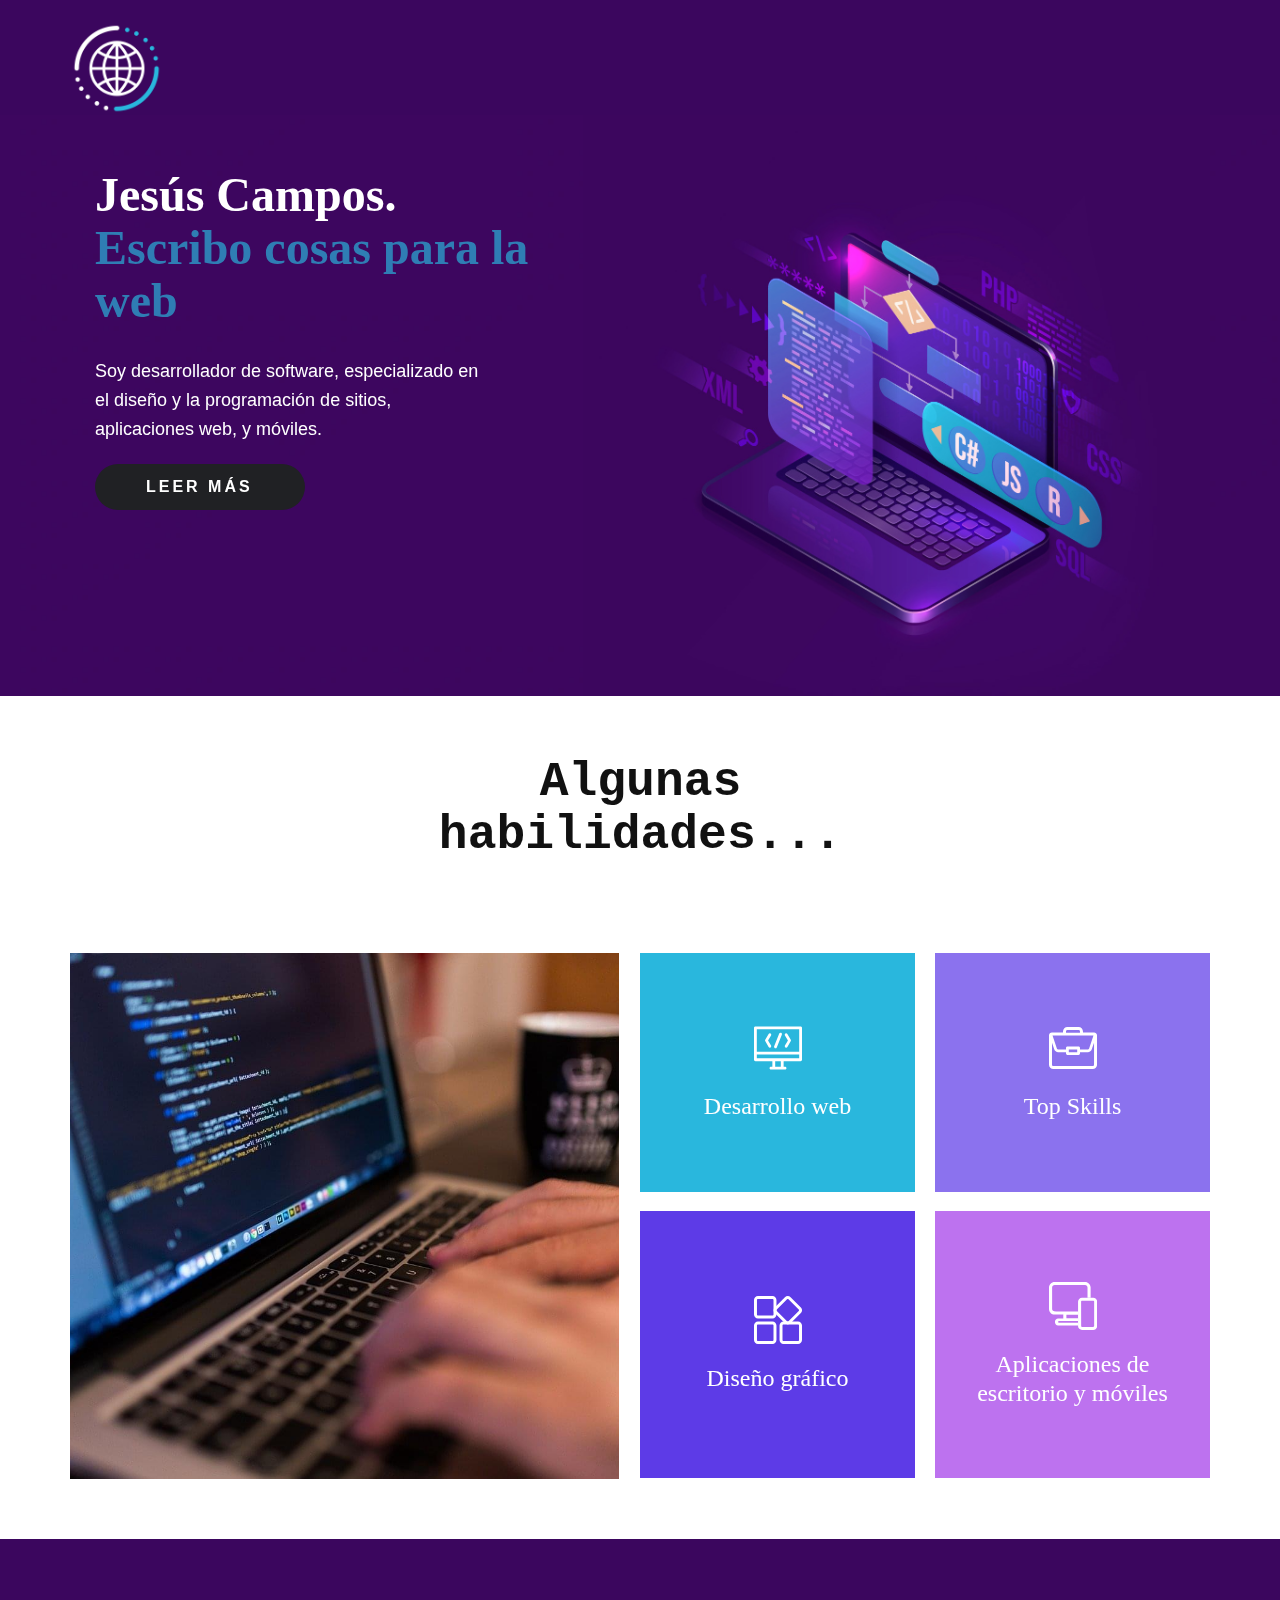
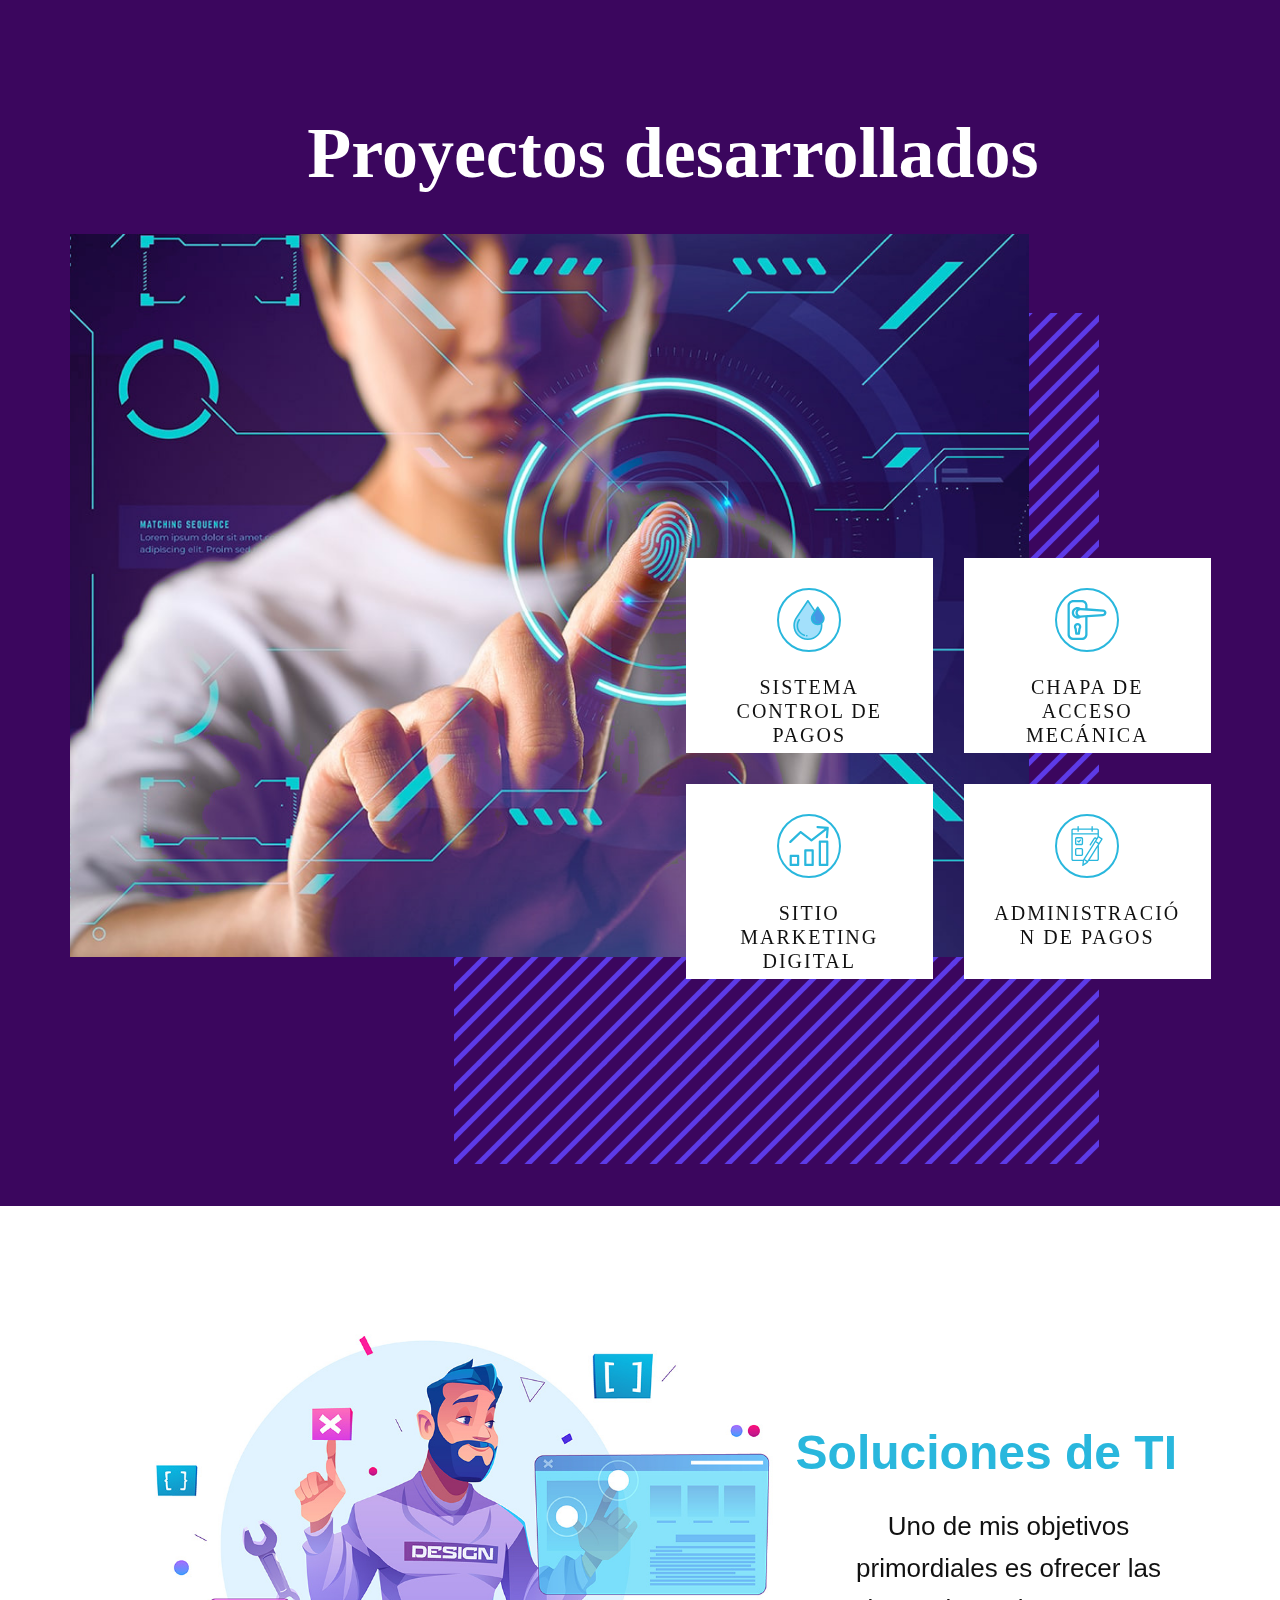
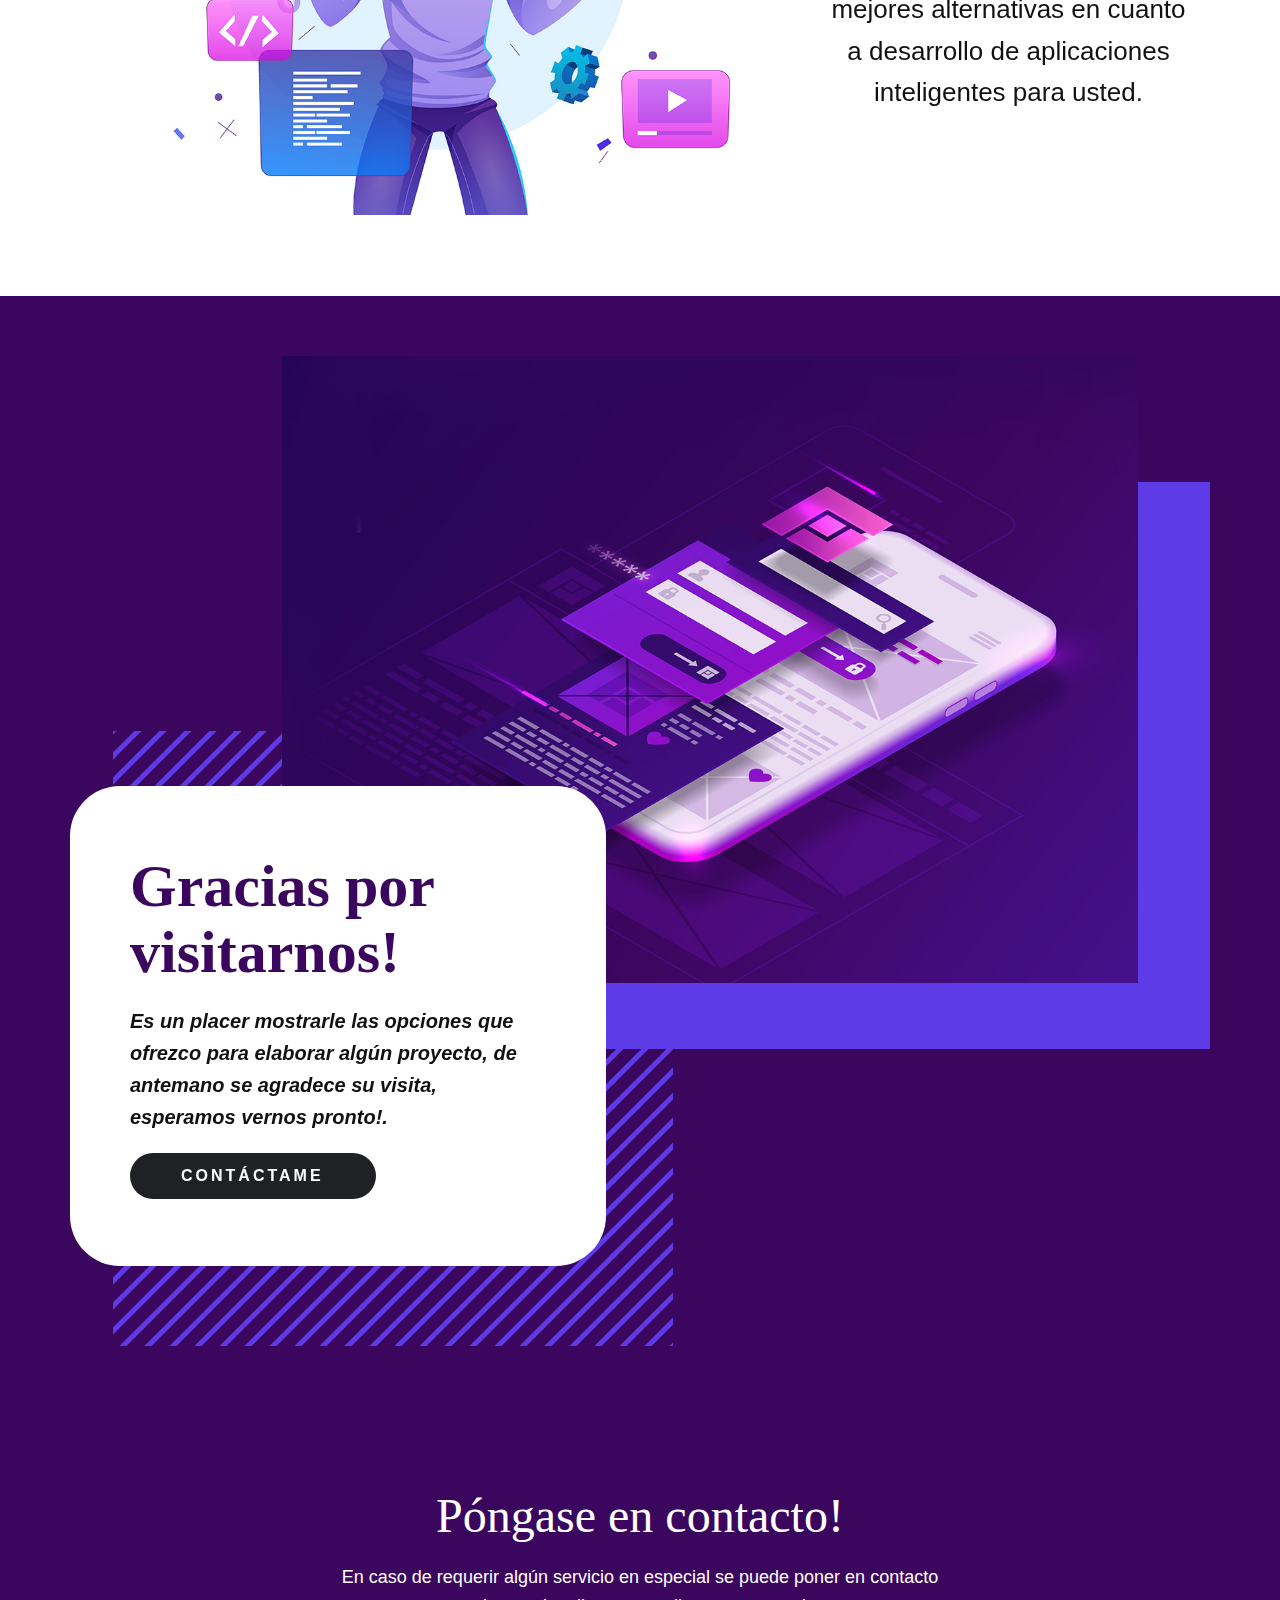
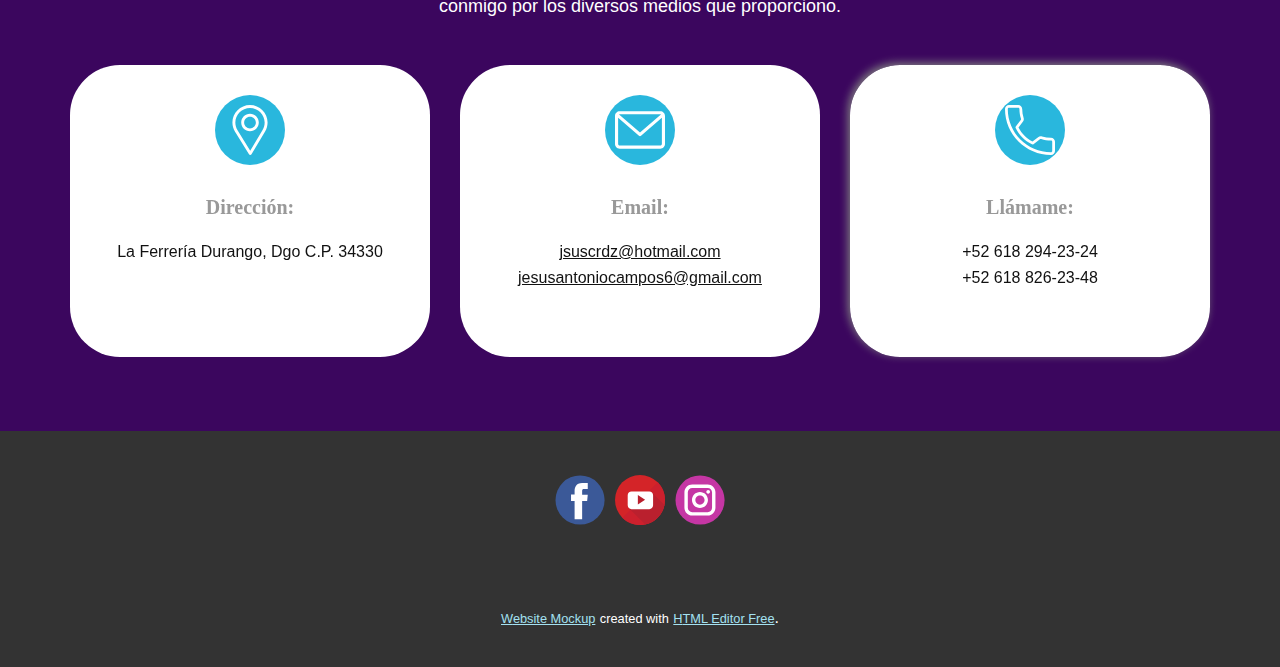
<file: Page-2.html>
<!DOCTYPE html>
<html style="font-size: 16px;">
  <head>
    <meta name="viewport" content="width=device-width, initial-scale=1.0">
    <meta charset="utf-8">
    <meta name="keywords" content="Advertising agency">
    <meta name="description" content="">
    <meta name="page_type" content="np-template-header-footer-from-plugin">
    <title>Page 2</title>
    <link rel="stylesheet" href="nicepage.css" media="screen">
<link rel="stylesheet" href="Page-2.css" media="screen">
    <script class="u-script" type="text/javascript" src="jquery-1.9.1.min.js" defer=""></script>
    <script class="u-script" type="text/javascript" src="nicepage.js" defer=""></script>
    <meta name="generator" content="Nicepage 3.20.5, nicepage.com">
    <link id="u-theme-google-font" rel="stylesheet" href="https://fonts.googleapis.com/css?family=Open+Sans:300,300i,400,400i,600,600i,700,700i,800,800i|Barlow:100,100i,200,200i,300,300i,400,400i,500,500i,600,600i,700,700i,800,800i,900,900i">
    <link id="u-page-google-font" rel="stylesheet" href="https://fonts.googleapis.com/css?family=Raleway:100,100i,200,200i,300,300i,400,400i,500,500i,600,600i,700,700i,800,800i,900,900i|Roboto:100,100i,300,300i,400,400i,500,500i,700,700i,900,900i|Montserrat:100,100i,200,200i,300,300i,400,400i,500,500i,600,600i,700,700i,800,800i,900,900i|Barlow:100,100i,200,200i,300,300i,400,400i,500,500i,600,600i,700,700i,800,800i,900,900i">
    
    
    
    
    
    
    
    
    <script type="application/ld+json">{
		"@context": "http://schema.org",
		"@type": "Organization",
		"name": "",
		"logo": "images/0929fef8d4bb429496b576976403ac521.png",
		"sameAs": [
				"https://www.facebook.com/jesusantonio.campos.1",
				"https://www.youtube.com/channel/UC40ndi_bMK3e060k81CTmIA",
				"https://www.instagram.com/jesus2311hh/"
		]
}</script>
    <meta name="theme-color" content="#29b7dd">
    <meta property="og:title" content="Page 2">
    <meta property="og:type" content="website">
  </head>
  <body class="u-body"><header class="u-clearfix u-header u-palette-2-base u-header" id="sec-2485"><div class="u-clearfix u-sheet u-sheet-1">
        <a href="https://nicepage.com" class="u-image u-logo u-image-1" data-image-width="200" data-image-height="200" data-animation-name="jackInTheBox" data-animation-duration="2000" data-animation-delay="0" data-animation-direction="">
          <img src="images/0929fef8d4bb429496b576976403ac521.png" class="u-logo-image u-logo-image-1" data-image-width="93.2309">
        </a>
      </div></header>
    <section class="u-align-left u-clearfix u-image u-section-1" id="carousel_3e8e" data-image-width="1980" data-image-height="1350">
      <div class="u-clearfix u-sheet u-valign-middle u-sheet-1">
        <div class="u-clearfix u-expanded-width u-layout-wrap u-layout-wrap-1">
          <div class="u-gutter-0 u-layout">
            <div class="u-layout-row">
              <div class="u-align-left u-container-style u-layout-cell u-left-cell u-shape-rectangle u-size-27 u-layout-cell-1">
                <div class="u-container-layout u-container-layout-1">
                  <h1 class="u-custom-font u-text u-text-1" data-animation-name="jackInTheBox" data-animation-duration="2000" data-animation-delay="0" data-animation-direction="">
                    <span class="u-text-body-alt-color">Jesús Campos.</span>
                    <span class="u-text-custom-color-1">Escribo cosas para la web</span>
                    <br>
                  </h1>
                  <p class="u-text u-text-body-alt-color u-text-2" data-animation-name="jackInTheBox" data-animation-duration="2000" data-animation-delay="0" data-animation-direction="">Soy desarrollador de software, especializado en el diseño y la programación de sitios, aplicaciones web, y móviles.&nbsp; <br>
                  </p>
                  <a href="#" class="u-active-palette-4-base u-border-0 u-btn u-btn-round u-button-style u-custom-font u-font-raleway u-hover-palette-4-base u-palette-1-base u-radius-50 u-text-body-alt-color u-btn-1" data-animation-name="jackInTheBox" data-animation-duration="2000" data-animation-delay="0" data-animation-direction="">LEER MÁS</a>
                </div>
              </div>
              <div class="u-align-left u-container-style u-image u-layout-cell u-right-cell u-size-33 u-image-1" data-image-width="1372" data-image-height="1235" data-animation-name="bounceIn" data-animation-duration="2000" data-animation-delay="0" data-animation-direction="">
                <div class="u-container-layout u-valign-bottom u-container-layout-2"></div>
              </div>
            </div>
          </div>
        </div>
      </div>
    </section>
    <section class="u-align-center u-clearfix u-white u-section-2" id="carousel_7a94">
      <div class="u-clearfix u-sheet u-valign-middle-md u-valign-middle-sm u-valign-middle-xs u-sheet-1">
        <h1 class="u-align-center u-custom-font u-font-courier-new u-text u-text-1" data-animation-name="bounceIn" data-animation-duration="1000" data-animation-delay="0" data-animation-direction="">Algunas habilidades...<br>
        </h1>
        <img alt="" class="u-expanded-width-md u-expanded-width-sm u-expanded-width-xs u-image u-image-default u-image-1" src="images/g0f14c5b7321b5e91d5013a3ec11fe3669236cb0b4a5852c6649eac218798e338aa2a563aab011ebc81d22d816875c33325e4094981896b0f30b8f7c855932a2b_1280.jpg" data-image-width="150" data-image-height="99">
        <div class="u-expanded-width-md u-expanded-width-sm u-expanded-width-xs u-list u-list-1">
          <div class="u-repeater u-repeater-1">
            <div class="u-align-center u-container-style u-custom-background u-list-item u-palette-1-base u-repeater-item u-list-item-1" data-animation-name="bounceIn" data-animation-duration="1000" data-animation-delay="0" data-animation-direction="">
              <div class="u-container-layout u-similar-container u-valign-middle u-container-layout-1"><span class="u-icon u-icon-1"><svg class="u-svg-link" preserveAspectRatio="xMidYMin slice" viewBox="0 0 512 512" style=""><use xlink:href="#svg-a352"></use></svg><svg xmlns="http://www.w3.org/2000/svg" xmlns:xlink="http://www.w3.org/1999/xlink" version="1.1" xml:space="preserve" class="u-svg-content" viewBox="0 0 512 512" id="svg-a352"><g><path d="m497 26h-482c-8.284 0-15 6.716-15 15v340c0 8.284 6.716 15 15 15h181v60h-15c-8.284 0-15 6.716-15 15s6.716 15 15 15h150c8.284 0 15-6.716 15-15s-6.716-15-15-15h-15v-60h181c8.284 0 15-6.716 15-15v-340c0-8.284-6.716-15-15-15zm-15 30v240h-452v-240zm-196 400h-60v-60h60zm-256-90v-40h452v40z"></path><path d="m223.381 258.012c1.818.724 3.694 1.066 5.539 1.066 5.964 0 11.604-3.581 13.942-9.46l54.15-136.147c3.062-7.697-.697-16.42-8.395-19.481-7.698-3.063-16.42.697-19.481 8.395l-54.15 136.148c-3.061 7.696.698 16.417 8.395 19.479z"></path><path d="m335.557 250.526c2.367 1.372 4.953 2.023 7.504 2.023 5.177 0 10.213-2.683 12.994-7.484l36.363-62.777c2.741-4.732 2.69-10.58-.133-15.263l-36.363-60.315c-4.277-7.095-13.495-9.378-20.591-5.102-7.095 4.277-9.379 13.496-5.102 20.591l31.786 52.724-31.919 55.106c-4.153 7.167-1.708 16.345 5.461 20.497z"></path><path d="m155.945 245.065c2.782 4.802 7.817 7.484 12.994 7.484 2.551 0 5.138-.651 7.504-2.023 7.168-4.152 9.613-13.33 5.461-20.498l-31.919-55.106 31.786-52.724c4.277-7.095 1.993-16.313-5.102-20.591-7.096-4.278-16.314-1.993-20.591 5.102l-36.363 60.315c-2.823 4.683-2.874 10.531-.133 15.263z"></path>
</g></svg>
            
            
          </span>
                <h4 class="u-align-center u-text u-text-2">Desarrollo web<br>
                </h4>
              </div>
            </div>
            <div class="u-align-center u-container-style u-custom-background u-list-item u-palette-3-light-1 u-repeater-item u-list-item-2" data-animation-name="bounceIn" data-animation-duration="1000" data-animation-delay="0" data-animation-direction="">
              <div class="u-container-layout u-similar-container u-valign-middle u-container-layout-2"><span class="u-icon u-icon-2">
            <svg class="u-svg-link" preserveAspectRatio="xMidYMin slice" viewBox="0 0 128 128" style=""><use xlink:href="#svg-20e4"></use></svg>
            <svg xmlns="http://www.w3.org/2000/svg" xmlns:xlink="http://www.w3.org/1999/xlink" version="1.1" xml:space="preserve" class="u-svg-content" viewBox="0 0 128 128" id="svg-20e4"><path d="m78.9 15.9c2.1 0 3.7 1.7 3.7 3.7v3.7h-37.2v-3.7c0-2 1.7-3.7 3.7-3.7h29.8m39.7 14.8-11.6 34.5c-0.5 1.5-1.9 2.5-3.5 2.5h-20.9v-3.7c0-2-1.7-3.7-3.7-3.7h-29.8c-2.1 0-3.7 1.7-3.7 3.7v3.7h-20.9c-1.6 0-3-1-3.5-2.5l-11.6-34.5h109.2m1.5 19.1v58.6c0 2-1.7 3.7-3.7 3.7h-104.7c-2.1 0-3.7-1.7-3.7-3.7v-58.6l5.9 17.7c1.5 4.5 5.8 7.6 10.6 7.6h20.9v3.7c0 2 1.7 3.7 3.7 3.7h29.8c2.1 0 3.7-1.7 3.7-3.7v-3.7h20.9c4.8 0 9.1-3 10.6-7.6l6-17.7m-44.9 17.9v7.4h-22.4v-7.4h22.4m15.3-44.9v-3.2c0-6.4-5.2-11.6-11.6-11.6h-29.8c-6.4 0-11.7 5.2-11.7 11.6v3.2h-29.5c-4.4 0-7.9 3.5-7.9 7.9v77.7c0 6.4 5.2 11.6 11.7 11.6h104.7c6.4 0 11.7-5.2 11.7-11.6v-77.7c0-4.4-3.6-7.9-7.9-7.9h-29.7z"></path></svg>
          </span>
                <h4 class="u-align-center u-text u-text-3">Top Skills</h4>
              </div>
            </div>
            <div class="u-align-center u-container-style u-custom-background u-list-item u-palette-3-base u-repeater-item u-shape-rectangle u-list-item-3" data-animation-name="bounceIn" data-animation-duration="1000" data-animation-delay="0" data-animation-direction="">
              <div class="u-container-layout u-similar-container u-valign-middle u-container-layout-3"><span class="u-icon u-icon-3">
            <svg class="u-svg-link" preserveAspectRatio="xMidYMin slice" viewBox="0 0 128 128" style=""><use xlink:href="#svg-f12d"></use></svg>
            <svg xmlns="http://www.w3.org/2000/svg" xmlns:xlink="http://www.w3.org/1999/xlink" version="1.1" xml:space="preserve" class="u-svg-content" viewBox="0 0 128 128" id="svg-f12d"><path d="m117.4 76c1.5 0 2.7 1.2 2.7 2.7v38.7c0 1.5-1.2 2.7-2.7 2.7h-38.7c-1.5 0-2.7-1.2-2.7-2.7v-38.7c0-1.5 1.2-2.7 2.7-2.7h38.7m0-7.9h-38.7c-5.8 0-10.6 4.8-10.6 10.6v38.7c0 5.8 4.8 10.6 10.6 10.6h38.7c5.8 0 10.6-4.8 10.6-10.6v-38.7c0-5.8-4.8-10.6-10.6-10.6z"></path><path d="m49.3 7.9c1.5 0 2.7 1.2 2.7 2.7v38.7c0 1.5-1.2 2.7-2.7 2.7h-38.7c-1.5 0-2.7-1.2-2.7-2.7v-38.7c0-1.5 1.2-2.7 2.7-2.7h38.7m0-7.9h-38.7c-5.8 0-10.6 4.8-10.6 10.6v38.7c0 5.8 4.8 10.6 10.6 10.6h38.7c5.8 0 10.6-4.8 10.6-10.6v-38.7c0-5.8-4.8-10.6-10.6-10.6z"></path><path d="m90 7.9c0.7 0 1.4 0.3 1.9 0.8l27.4 27.4c1 1 1 2.7 0 3.8l-27.4 27.3c-0.5 0.5-1.2 0.8-1.9 0.8s-1.4-0.3-1.9-0.8l-27.3-27.3c-1-1-1-2.7 0-3.8l27.3-27.4c0.6-0.5 1.3-0.8 1.9-0.8m0-7.9c-2.8 0-5.5 1.1-7.5 3.1l-27.3 27.4c-2 2-3.1 4.7-3.1 7.5s1.1 5.5 3.1 7.5l27.4 27.4c2 2 4.7 3.1 7.5 3.1s5.5-1.1 7.5-3.1l27.4-27.4c2-2 3.1-4.7 3.1-7.5s-1.1-5.5-3.1-7.5l-27.5-27.4c-2-2-4.6-3.1-7.5-3.1z"></path><path d="m49.3 76c1.5 0 2.7 1.2 2.7 2.7v38.7c0 1.5-1.2 2.7-2.7 2.7h-38.7c-1.5 0-2.7-1.2-2.7-2.7v-38.7c0-1.5 1.2-2.7 2.7-2.7h38.7m0-7.9h-38.7c-5.8 0-10.6 4.8-10.6 10.6v38.7c0 5.8 4.8 10.6 10.6 10.6h38.7c5.8 0 10.6-4.8 10.6-10.6v-38.7c0-5.8-4.8-10.6-10.6-10.6z"></path></svg>
          </span>
                <h4 class="u-align-center u-text u-text-4">Diseño gráfico<br>
                </h4>
              </div>
            </div>
            <div class="u-align-center u-container-style u-list-item u-palette-2-light-1 u-repeater-item u-shape-rectangle u-list-item-4" data-animation-name="bounceIn" data-animation-duration="1000" data-animation-delay="0" data-animation-direction="">
              <div class="u-container-layout u-similar-container u-valign-middle u-container-layout-4"><span class="u-icon u-icon-4">
            <svg class="u-svg-link" preserveAspectRatio="xMidYMin slice" viewBox="0 0 128 128" style=""><use xlink:href="#svg-0096"></use></svg>
            <svg xmlns="http://www.w3.org/2000/svg" xmlns:xlink="http://www.w3.org/1999/xlink" version="1.1" xml:space="preserve" class="u-svg-content" viewBox="0 0 128 128" id="svg-0096"><path d="m26.4 108.7c-1.2 0-2.2-1-2.2-2.2s1-2.2 4.7-2.2h48.7v-7.4h-31.2v-9.9h31.2v-8.4h-58.7c-7.7 0-10.6-3-10.6-6.6v-57.1c0-3.7 3-6.6 6.6-6.6h81.2c3.7 0 6.6 3 6.6 6.6v27h8.3v-27c0-8.2-6.7-14.9-14.9-14.9h-81.2c-8.2 0-14.9 6.7-14.9 14.9v57.1c0 8.2 6.7 14.9 14.9 14.9h23.2v10.1h-13.8c-4.3 0-8.5 3.7-8.5 9.5v0.2c0 4.6 3.7 9.3 8.3 9.3h53.5v-7.3h-51.2z"></path><path d="m118 41.9h-30c-5.8 0-10.5 4.7-10.5 10.6 0 0 0.1 66.3 0.1 66.4 0 4.3 5.1 9 10.4 9h30c5.6 0 10.2-4.4 10.5-10.1v-65.3c0-5.9-4.7-10.6-10.5-10.6zm2.4 75.5c-0.1 1.3-1.1 2.3-2.4 2.3h-30c-1 0-1.9-0.7-2.2-1.6l-0.2-65.6c0-1.3 1.1-2.4 2.4-2.4h30c1.3 0 2.4 1.1 2.4 2.4v64.9z"></path></svg>
          </span>
                <h4 class="u-align-center u-text u-text-5">Aplicaciones de escritorio y móviles<br>
                </h4>
              </div>
            </div>
          </div>
        </div>
      </div>
    </section>
    <section class="u-clearfix u-palette-2-dark-1 u-section-3" id="sec-32f3">
      <div class="u-clearfix u-sheet u-sheet-1"></div>
    </section>
    <section class="u-align-right u-clearfix u-palette-2-base u-section-4" id="carousel_d534">
      <div class="u-clearfix u-sheet u-valign-middle-sm u-valign-middle-xs u-sheet-1">
        <h2 class="u-text u-text-1">Proyectos desarrollados<br>
        </h2>
        <div class="u-container-style u-group u-image u-image-tiles u-image-1" data-image-width="500" data-image-height="375">
          <div class="u-container-layout u-container-layout-1"></div>
        </div>
        <img src="images/fff.jpg" alt="" class="u-image u-image-default u-image-2" data-image-width="1202" data-image-height="800">
        <div class="u-list u-list-1">
          <div class="u-repeater u-repeater-1">
            <div class="u-container-style u-list-item u-repeater-item u-video-cover u-white u-list-item-1" data-animation-name="jackInTheBox" data-animation-duration="1500" data-animation-delay="0" data-animation-direction="" data-href="https://ejemploaadasda.000webhostapp.com/index.html" data-target="_blank">
              <div class="u-container-layout u-similar-container u-valign-top u-container-layout-2"><span class="u-align-center u-border-2 u-border-palette-1-base u-icon u-icon-circle u-spacing-10 u-text-palette-1-base u-icon-1"><svg class="u-svg-link" preserveAspectRatio="xMidYMin slice" viewBox="0 0 510.684 510.684" style=""><use xlink:href="#svg-fbd1"></use></svg><svg class="u-svg-content" viewBox="0 0 510.684 510.684" id="svg-fbd1"><g><g><g><path d="m414.747 296.162c1.524 9.299 2.312 18.829 2.312 28.548 0 97.181-78.783 175.974-175.974 175.974s-175.974-78.793-175.974-175.974c0-39.097 12.756-75.21 34.316-104.42l.011-.021 141.647-210.269 90.771 134.744" fill="#a3e0fb"></path>
</g><g><path d="m288.068 233.678c0-17.5 5.704-33.661 15.356-46.733l.005-.01 63.391-94.104 63.391 94.104.005.01c9.652 13.071 15.356 29.233 15.356 46.733 0 43.491-35.256 78.753-78.753 78.753s-78.751-35.261-78.751-78.753z" fill="#4696e6"></path>
</g>
</g><g><path d="m199.242 439.486c-49.257-15.316-82.352-60.297-82.352-111.931 0-25.238 7.901-49.283 22.85-69.536.341-.462.649-.967.906-1.481 2.47-4.939.464-10.938-4.476-13.408-4.471-2.239-9.819-.801-12.625 3.153-17.437 23.688-26.654 51.788-26.654 81.272 0 29.858 9.428 58.247 27.264 82.095 17.24 23.051 41.797 40.43 69.149 48.934.989.308 1.989.454 2.972.454 4.263 0 8.214-2.749 9.546-7.034 1.64-5.274-1.306-10.878-6.58-12.518z"></path><path d="m455.573 233.679c0-19.035-5.932-37.17-17.158-52.464l-63.301-93.971c-1.859-2.759-4.967-4.413-8.294-4.413s-6.435 1.654-8.294 4.413l-26.674 39.597-82.474-122.428c-1.858-2.759-4.967-4.413-8.293-4.413s-6.435 1.654-8.293 4.413l-141.576 210.163c-23.622 32.101-36.105 70.177-36.105 110.134 0 102.546 83.428 185.974 185.974 185.974s185.974-83.428 185.974-185.974c0-8.186-.547-16.387-1.61-24.46 18.458-16.276 30.124-40.085 30.124-66.571zm-88.753-122.949 55.005 81.654c.11.17.226.337.347.501 8.767 11.873 13.401 25.979 13.401 40.793 0 37.91-30.842 68.752-68.753 68.752-37.91 0-68.752-30.842-68.752-68.752 0-14.814 4.634-28.92 13.401-40.793.116-.157.227-.317.334-.482l28.323-42.045c.052-.077.106-.153.156-.232zm40.238 213.98c0 91.519-74.456 165.974-165.974 165.974-91.519 0-165.974-74.455-165.974-165.974 0-35.744 11.19-69.799 32.362-98.481.121-.163.238-.334.351-.509l133.262-197.822 78.711 116.842-24.571 36.476c-11.225 15.293-17.157 33.429-17.157 52.463 0 48.938 39.814 88.752 88.752 88.752 14.31 0 27.837-3.409 39.819-9.45.273 3.9.419 7.816.419 11.729z"></path><path d="m331.561 231.24c0-4.845.987-9.521 2.933-13.898 2.244-5.047-.029-10.957-5.075-13.2-5.047-2.241-10.956.028-13.2 5.075-3.091 6.952-4.658 14.361-4.658 22.023 0 18.149 9.016 35.019 24.117 45.123 1.708 1.143 3.64 1.689 5.552 1.689 3.226 0 6.392-1.558 8.32-4.439 3.071-4.591 1.84-10.802-2.75-13.873-9.542-6.385-15.239-17.039-15.239-28.5z"></path><path d="m236.343 453.34c-2.448-6.434-11.582-8.269-16.31-3.24-5.629 5.455-2.599 15.471 5.12 16.87 7.653 1.677 14.324-6.446 11.19-13.63z"></path><path d="m361.552 285.479c6.448 4.466 15.682-.472 15.55-8.31.145-7.839-9.107-12.787-15.55-8.32-5.84 3.66-5.863 12.982 0 16.63z"></path>
</g>
</g></svg></span>
                <h4 class="u-align-center u-text u-text-2">sistema control de pagos<br>
                </h4>
              </div>
            </div>
            <div class="u-align-center u-container-style u-list-item u-repeater-item u-video-cover u-white u-list-item-2" data-animation-name="jackInTheBox" data-animation-duration="1500" data-animation-delay="0" data-animation-direction="">
              <div class="u-container-layout u-similar-container u-valign-top u-container-layout-3"><span class="u-align-center u-border-2 u-border-palette-1-base u-icon u-icon-circle u-spacing-10 u-text-palette-1-base u-icon-2"><svg class="u-svg-link" preserveAspectRatio="xMidYMin slice" viewBox="0 0 365.763 365.763" style=""><use xlink:href="#svg-e1b6"></use></svg><svg class="u-svg-content" viewBox="0 0 365.763 365.763" x="0px" y="0px" id="svg-e1b6" style="enable-background:new 0 0 365.763 365.763;"><g><g><g><path d="M330.219,86.228L187.59,76.302v-25.6C187.603,22.713,164.925,0.013,136.937,0c-0.531,0-1.061,0.008-1.592,0.024H58.023     c-28.735,0-53.29,21.42-53.29,50.678v264.359c0,29.257,24.555,50.677,53.29,50.677h77.322     c27.975,0.866,51.355-21.111,52.221-49.086c0.016-0.53,0.024-1.061,0.024-1.592V157.804l142.629-9.927     c17.024-0.007,30.819-13.813,30.812-30.837C361.023,100.026,347.233,86.235,330.219,86.228z M166.692,315.061     c0.023,16.447-13.292,29.798-29.738,29.821c-0.536,0.001-1.073-0.013-1.609-0.041H58.023c-17.241,0-32.392-12.016-32.392-29.78     V50.702c0-17.763,15.151-29.78,32.392-29.78h77.322c16.424-0.866,30.44,11.747,31.306,28.171     c0.028,0.536,0.042,1.072,0.041,1.609v24.033l-41.274-2.612c-8.641-5.346-18.575-8.236-28.735-8.359     c-29.431,0.012-53.28,23.88-53.268,53.311c0.012,29.414,23.854,53.257,53.268,53.268c10.16-0.123,20.094-3.013,28.735-8.359     l41.274-3.135V315.061z M89.994,147.979c0.31,0.319,0.624,0.634,0.943,0.943c-15.31-2.969-26.435-16.275-26.645-31.869     c0.004-15.669,11.224-29.089,26.645-31.869C73.336,102.263,72.914,130.378,89.994,147.979z M328.651,126.979l-204.8,14.106     c-6.635,0.477-13.14-2.01-17.763-6.792c-4.914-4.394-7.757-10.649-7.837-17.241c0.179-6.72,2.993-13.101,7.837-17.763     c4.455-3.993,10.214-6.222,16.196-6.269h1.567l204.8,14.106c5.482,0.003,9.924,4.45,9.92,9.933     C338.568,122.536,334.129,126.976,328.651,126.979z"></path><path d="M97.21,211.09c-0.176,0-0.351,0.001-0.527,0.004c-18.755-0.002-33.961,15.2-33.963,33.955     c0,0.175,0.001,0.351,0.004,0.526c0.167,7.241,2.337,14.294,6.269,20.376l5.747,43.363c0.539,5.359,5.063,9.431,10.449,9.404     h23.51c5.285,0.007,9.648-4.127,9.927-9.404l5.747-43.363c4.095-6.394,6.271-13.828,6.269-21.42     C130.645,226.064,115.677,211.092,97.21,211.09z M106.61,254.979c-1.588,1.501-2.526,3.563-2.612,5.747l-4.702,37.094h-5.224     l-4.702-37.094c-0.086-2.183-1.024-4.246-2.612-5.747c-1.891-2.786-2.976-6.041-3.135-9.404     c-0.005-7.303,5.764-13.303,13.061-13.584c6.919-0.289,12.762,5.086,13.05,12.005c0.007,0.178,0.011,0.356,0.011,0.533     C109.755,248.247,108.665,251.883,106.61,254.979z"></path>
</g>
</g>
</g></svg></span>
                <h4 class="u-align-center u-text u-text-3">chapa de acceso mecánica<br>
                </h4>
              </div>
            </div>
            <div class="u-align-center u-container-style u-list-item u-repeater-item u-video-cover u-white u-list-item-3" data-animation-name="jackInTheBox" data-animation-duration="1500" data-animation-delay="0" data-animation-direction="">
              <div class="u-container-layout u-similar-container u-valign-top u-container-layout-4"><span class="u-align-center u-border-2 u-border-palette-1-base u-icon u-icon-circle u-spacing-10 u-text-palette-1-base u-icon-3"><svg class="u-svg-link" preserveAspectRatio="xMidYMin slice" viewBox="0 0 375.148 375.148" style=""><use xlink:href="#svg-3685"></use></svg><svg class="u-svg-content" viewBox="0 0 375.148 375.148" x="0px" y="0px" id="svg-3685" style="enable-background:new 0 0 375.148 375.148;"><g><g><g><path d="M222.076,218.936h-68.963c-5.771,0-10.449,4.678-10.449,10.449v135.314c0,5.771,4.678,10.449,10.449,10.449h68.963     c5.771,0,10.449-4.678,10.449-10.449V229.385C232.525,223.614,227.847,218.936,222.076,218.936z M211.627,354.25h-48.065V239.834     h48.065V354.25z"></path><path d="M358.958,136.911h-69.486c-5.771,0-10.449,4.678-10.449,10.449v217.339c0,5.771,4.678,10.449,10.449,10.449h69.486     c5.771,0,10.449-4.678,10.449-10.449V147.36C369.407,141.59,364.729,136.911,358.958,136.911z M348.509,354.25h-48.588V157.809     h48.588V354.25z"></path><path d="M85.717,269.613H16.231c-5.771,0-10.449,4.678-10.449,10.449v84.637c0,5.771,4.678,10.449,10.449,10.449h69.486     c5.771,0,10.449-4.678,10.449-10.449v-84.637C96.166,274.292,91.488,269.613,85.717,269.613z M75.268,354.25H26.68v-63.739     h48.588V354.25z"></path><path d="M370.452,10.479c-1.589-2.19-4.089-3.536-6.792-3.657L268.574,0.03c-5.771-0.433-10.8,3.895-11.233,9.665     c-0.433,5.771,3.894,10.8,9.665,11.233l67.297,4.57l-123.721,96.786l-94.563-74.188c-4.038-3.198-9.803-2.976-13.584,0.522     L5.26,141.613c-4.131,3.919-4.363,10.425-0.522,14.629c1.864,2.419,4.786,3.783,7.837,3.657c2.756-0.039,5.385-1.166,7.314-3.135     l90.384-86.727l93.518,73.665c3.817,3.056,9.244,3.056,13.061,0L350.601,39.624l-5.227,64.896     c-0.026,5.674,4.279,10.431,9.927,10.971h0.522c5.386,0.027,9.91-4.045,10.449-9.404l6.792-88.294     C373.447,15.074,372.471,12.34,370.452,10.479z"></path>
</g>
</g>
</g></svg></span>
                <h4 class="u-align-center u-text u-text-4">sitio marketing digital<br>
                </h4>
              </div>
            </div>
            <div class="u-align-center u-container-style u-list-item u-repeater-item u-video-cover u-white u-list-item-4" data-animation-name="jackInTheBox" data-animation-duration="1500" data-animation-delay="0" data-animation-direction="">
              <div class="u-container-layout u-similar-container u-valign-top u-container-layout-5"><span class="u-align-center u-border-2 u-border-palette-1-base u-icon u-icon-circle u-spacing-10 u-text-palette-1-base u-icon-4"><svg class="u-svg-link" preserveAspectRatio="xMidYMin slice" viewBox="0 0 512.001 512.001" style=""><use xlink:href="#svg-28ad"></use></svg><svg class="u-svg-content" viewBox="0 0 512.001 512.001" x="0px" y="0px" id="svg-28ad" style="enable-background:new 0 0 512.001 512.001;"><g><g><path d="M450.784,157.406l-42.268-26.739V54.924c0-12.719-10.406-23.126-23.126-23.126h-54.924V8.672    c0-4.793-3.885-8.672-8.672-8.672s-8.672,3.879-8.672,8.672v23.126h-161.88V8.672c0-4.793-3.885-8.672-8.672-8.672    s-8.672,3.879-8.672,8.672v23.126H78.972c-12.719,0-23.126,10.406-23.126,23.126v370.013c0,12.719,10.406,23.126,23.126,23.126    H200.62l-5.735,56.953c-0.451,4.435,1.341,6.984,4.336,6.984c1.278,0,2.77-0.469,4.406-1.451l50.541-30.498    c5.441-3.284,12.679-10.372,16.078-15.743l10.273-16.24h104.87c12.719,0,23.126-10.406,23.126-23.126V245.81l45.853-72.453    C457.775,167.986,456.161,160.805,450.784,157.406z M73.197,54.924c0-3.134,2.648-5.782,5.781-5.782h54.924v17.345    c0,4.787,3.885,8.672,8.672,8.672s8.672-3.885,8.672-8.672V49.142h161.881v17.345c0,4.787,3.885,8.672,8.672,8.672    s8.672-3.885,8.672-8.672V49.142h54.924c3.133,0,5.781,2.648,5.781,5.781v37.58H73.197V54.924z M205.235,430.718H78.979    c-3.133,0.001-5.781-2.647-5.781-5.781V109.848h317.98V135.8l-11.661,18.425l-8.862-5.608c-3.331-2.11-7.106-3.133-10.789-3.128    c-6.678-0.006-13.28,3.313-17.136,9.412l-52.75,83.363c-2.561,4.047-1.353,9.407,2.689,11.968    c4.053,2.561,9.407,1.353,11.968-2.689l52.756-83.374c0.52-0.845,1.456-1.323,2.474-1.336c0.543,0,1.03,0.133,1.521,0.439    l8.857,5.608L208.154,425.006C207.142,426.596,206.153,428.579,205.235,430.718z M245.213,465.2l-30.746,18.553l3.597-35.712    c0.225-2.238,1.197-5.66,2.364-8.707l31.601,19.993C249.769,461.69,247.138,464.037,245.213,465.2z M391.178,424.937    c0,3.133-2.648,5.781-5.781,5.781h-93.891l99.672-157.499V424.937z M261.905,445.051l-32.781-20.744l136.118-215.099    l32.786,20.744L261.905,445.051z M407.308,215.296l-32.786-20.744l29.312-46.327l32.793,20.744L407.308,215.296z"></path>
</g>
</g><g><g><path d="M176.952,173.501c-3.717-3.024-9.175-2.457-12.199,1.255l-14.807,18.195l-7.597-6.331    c-3.683-3.07-9.152-2.573-12.216,1.104c-3.065,3.677-2.573,9.146,1.104,12.211l14.343,11.967c1.781,1.486,4.082,2.197,6.383,1.972    c2.307-0.225,4.44-1.364,5.898-3.162l20.351-25.01C181.224,181.984,180.669,176.525,176.952,173.501z"></path>
</g>
</g><g><g><path d="M183.045,141.646h-57.814c-12.719,0-23.126,10.406-23.126,23.126v57.814c0,12.719,10.406,23.126,23.126,23.126h57.814    c12.719,0,23.126-10.406,23.126-23.126v-57.814C206.171,152.053,195.765,141.646,183.045,141.646z M188.826,222.586    c0,3.133-2.648,5.781-5.781,5.781h-57.814c-3.133,0-5.781-2.648-5.781-5.781v-57.814c0-3.133,2.648-5.781,5.781-5.781h57.814    c3.133,0,5.781,2.648,5.781,5.781V222.586z"></path>
</g>
</g><g><g><path d="M183.045,280.401h-57.814c-12.719,0-23.126,10.406-23.126,23.126v57.814c0,12.719,10.406,23.126,23.126,23.126h57.814    c12.72,0,23.126-10.406,23.126-23.126v-57.814C206.171,290.808,195.765,280.401,183.045,280.401z M188.826,361.341    c0,3.133-2.648,5.781-5.781,5.781h-57.814c-3.133,0-5.781-2.648-5.781-5.781v-57.814c0-3.133,2.648-5.781,5.781-5.781h57.814    c3.133,0,5.781,2.648,5.781,5.781V361.341z"></path>
</g>
</g></svg></span>
                <h4 class="u-align-center u-text u-text-5">administración de pagos<br>
                </h4>
              </div>
            </div>
          </div>
        </div>
      </div>
    </section>
    <section class="u-align-center-xs u-clearfix u-section-5" src="" id="carousel_e520">
      <div class="u-clearfix u-sheet u-valign-middle-md u-valign-middle-sm u-valign-middle-xl u-valign-middle-xs u-sheet-1">
        <img class="u-expanded-width-md u-expanded-width-sm u-expanded-width-xs u-image u-image-contain u-image-1" src="images/ffff.jpg" data-image-width="1200" data-image-height="800">
        <div class="u-align-center-md u-align-center-sm u-align-center-xs u-border-no-bottom u-border-no-left u-border-no-right u-border-no-top u-container-style u-expanded-width-md u-expanded-width-sm u-expanded-width-xs u-group u-shape-rectangle u-group-1">
          <div class="u-container-layout u-container-layout-1">
            <h1 class="u-align-right u-text u-text-palette-1-base u-text-1" data-animation-name="zoomIn" data-animation-duration="1000" data-animation-delay="0" data-animation-direction="Down">Soluciones de TI<br>
            </h1>
            <p class="u-align-center u-custom-font u-font-montserrat u-large-text u-text u-text-variant u-text-2" data-animation-name="zoomIn" data-animation-duration="1000" data-animation-delay="0" data-animation-direction="Down">Uno de mis objetivos primordiales es ofrecer las mejores alternativas en cuanto a desarrollo de aplicaciones inteligentes para usted.<br>
            </p>
          </div>
        </div>
      </div>
    </section>
    <section class="u-clearfix u-palette-2-base u-section-6" id="carousel_5a01">
      <div class="u-clearfix u-sheet u-valign-middle-sm u-valign-middle-xs u-sheet-1">
        <div class="u-align-left u-palette-3-base u-shape u-shape-1"></div>
        <div class="u-container-style u-group u-image u-image-tiles u-image-1" data-image-width="500" data-image-height="375">
          <div class="u-container-layout u-container-layout-1"></div>
        </div>
        <img src="images/fdff.jpg" class="u-align-left u-image u-image-2" data-image-width="1200" data-image-height="912">
        <div class="u-container-style u-group u-radius-50 u-shape-round u-white u-group-2" data-animation-name="jackInTheBox" data-animation-duration="1000" data-animation-delay="0" data-animation-direction="">
          <div class="u-container-layout u-valign-middle u-container-layout-2">
            <h1 class="u-text u-text-palette-2-base u-text-1">Gracias por visitarnos!<br>
            </h1>
            <p class="u-text u-text-2">Es un placer mostrarle las opciones que ofrezco para elaborar algún proyecto, de antemano se agradece su visita, esperamos vernos pronto!.<br>
            </p>
            <a href="/Page-2.html#carousel_7a8d" data-page-id="515402" class="u-active-palette-4-base u-btn u-btn-round u-button-style u-custom-font u-font-raleway u-hover-palette-4-base u-palette-1-base u-radius-50 u-text-body-alt-color u-btn-1">Contáctame</a>
          </div>
        </div>
      </div>
    </section>
    <section class="u-align-center u-clearfix u-palette-2-base u-section-7" id="carousel_7a8d">
      <div class="u-clearfix u-sheet u-valign-middle u-sheet-1">
        <h1 class="u-text u-text-1">Póngase en contacto!<br>
        </h1>
        <p class="u-text u-text-2">En caso de requerir algún servicio en especial se puede poner en contacto conmigo por los diversos medios que proporciono.<br>
        </p>
        <div class="u-clearfix u-gutter-30 u-layout-wrap u-layout-wrap-1">
          <div class="u-gutter-0 u-layout">
            <div class="u-layout-col">
              <div class="u-size-60">
                <div class="u-layout-row">
                  <div class="u-container-style u-layout-cell u-left-cell u-radius-50 u-shape-round u-size-20 u-white u-layout-cell-1" data-animation-name="jackInTheBox" data-animation-duration="1000" data-animation-delay="0" data-animation-direction="">
                    <div class="u-container-layout u-valign-top u-container-layout-1"><span class="u-icon u-icon-circle u-palette-1-base u-spacing-10 u-icon-1"><svg class="u-svg-link" preserveAspectRatio="xMidYMin slice" viewBox="0 0 512 512" style=""><use xlink:href="#svg-a501"></use></svg><svg xmlns="http://www.w3.org/2000/svg" xmlns:xlink="http://www.w3.org/1999/xlink" version="1.1" id="svg-a501" x="0px" y="0px" viewBox="0 0 512 512" style="enable-background:new 0 0 512 512;" xml:space="preserve" class="u-svg-content"><g><g><path d="M256,0C156.748,0,76,80.748,76,180c0,33.534,9.289,66.26,26.869,94.652l142.885,230.257    c2.737,4.411,7.559,7.091,12.745,7.091c0.04,0,0.079,0,0.119,0c5.231-0.041,10.063-2.804,12.75-7.292L410.611,272.22    C427.221,244.428,436,212.539,436,180C436,80.748,355.252,0,256,0z M384.866,256.818L258.272,468.186l-129.905-209.34    C113.734,235.214,105.8,207.95,105.8,180c0-82.71,67.49-150.2,150.2-150.2S406.1,97.29,406.1,180    C406.1,207.121,398.689,233.688,384.866,256.818z"></path>
</g>
</g><g><g><path d="M256,90c-49.626,0-90,40.374-90,90c0,49.309,39.717,90,90,90c50.903,0,90-41.233,90-90C346,130.374,305.626,90,256,90z     M256,240.2c-33.257,0-60.2-27.033-60.2-60.2c0-33.084,27.116-60.2,60.2-60.2s60.1,27.116,60.1,60.2    C316.1,212.683,289.784,240.2,256,240.2z"></path>
</g>
</g><g></g><g></g><g></g><g></g><g></g><g></g><g></g><g></g><g></g><g></g><g></g><g></g><g></g><g></g><g></g></svg></span>
                      <h5 class="u-align-center u-text u-text-grey-40 u-text-3">Dirección:</h5>
                      <p class="u-align-center u-text u-text-4">La Ferrería Durango, Dgo C.P. 34330<br>
                      </p>
                    </div>
                  </div>
                  <div class="u-container-style u-layout-cell u-radius-50 u-shape-round u-size-20 u-white u-layout-cell-2" data-animation-name="jackInTheBox" data-animation-duration="1000" data-animation-delay="0" data-animation-direction="">
                    <div class="u-container-layout u-valign-top u-container-layout-2"><span class="u-icon u-icon-circle u-palette-1-base u-spacing-10 u-icon-2"><svg class="u-svg-link" preserveAspectRatio="xMidYMin slice" viewBox="0 0 479.058 479.058" style=""><use xlink:href="#svg-1497"></use></svg><svg xmlns="http://www.w3.org/2000/svg" id="svg-1497" enable-background="new 0 0 479.058 479.058" viewBox="0 0 479.058 479.058" class="u-svg-content"><path d="m434.146 59.882h-389.234c-24.766 0-44.912 20.146-44.912 44.912v269.47c0 24.766 20.146 44.912 44.912 44.912h389.234c24.766 0 44.912-20.146 44.912-44.912v-269.47c0-24.766-20.146-44.912-44.912-44.912zm0 29.941c2.034 0 3.969.422 5.738 1.159l-200.355 173.649-200.356-173.649c1.769-.736 3.704-1.159 5.738-1.159zm0 299.411h-389.234c-8.26 0-14.971-6.71-14.971-14.971v-251.648l199.778 173.141c2.822 2.441 6.316 3.655 9.81 3.655s6.988-1.213 9.81-3.655l199.778-173.141v251.649c-.001 8.26-6.711 14.97-14.971 14.97z"></path></svg></span>
                      <h5 class="u-align-center u-text u-text-grey-40 u-text-5">Email:</h5>
                      <a href="#" class="u-border-active-none u-border-hover-none u-btn u-btn-rectangle u-button-style u-none u-text-body-color u-text-hover-palette-2-base u-btn-1">jsuscrdz@hotmail.com</a>
                      <a href="#" class="u-border-active-none u-border-hover-none u-btn u-btn-rectangle u-button-style u-none u-text-body-color u-text-hover-palette-2-base u-btn-2">jesusantoniocampos6@gmail.com</a>
                    </div>
                  </div>
                  <div class="u-container-style u-layout-cell u-radius-50 u-right-cell u-shape-round u-size-20 u-white u-layout-cell-3" data-animation-name="jackInTheBox" data-animation-duration="1000" data-animation-delay="0" data-animation-direction="">
                    <div class="u-container-layout u-valign-top u-container-layout-3"><span class="u-icon u-icon-circle u-palette-1-base u-spacing-10 u-icon-3"><svg class="u-svg-link" preserveAspectRatio="xMidYMin slice" viewBox="0 0 384 384" style=""><use xlink:href="#svg-1a9d"></use></svg><svg xmlns="http://www.w3.org/2000/svg" xmlns:xlink="http://www.w3.org/1999/xlink" version="1.1" id="svg-1a9d" x="0px" y="0px" viewBox="0 0 384 384" style="enable-background:new 0 0 384 384;" xml:space="preserve" class="u-svg-content"><g><g><path d="M353.188,252.052c-23.51,0-46.594-3.677-68.469-10.906c-10.906-3.719-23.323-0.833-30.438,6.417l-43.177,32.594    c-50.073-26.729-80.917-57.563-107.281-107.26l31.635-42.052c8.219-8.208,11.167-20.198,7.635-31.448    c-7.26-21.99-10.948-45.063-10.948-68.583C132.146,13.823,118.323,0,101.333,0H30.812C13.823,0,0,13.823,0,30.812    C0,225.563,158.438,384,353.188,384c16.99,0,30.813-13.823,30.813-30.813v-70.323C384,265.875,370.177,252.052,353.188,252.052z     M362.667,353.188c0,5.229-4.25,9.479-9.479,9.479c-182.99,0-331.854-148.865-331.854-331.854c0-5.229,4.25-9.479,9.479-9.479    h70.521c5.229,0,9.479,4.25,9.479,9.479c0,25.802,4.052,51.125,11.979,75.115c1.104,3.542,0.208,7.208-3.375,10.938L82.75,165.427    c-2.458,3.26-2.844,7.625-1,11.26c29.927,58.823,66.292,95.188,125.531,125.542c3.604,1.885,8.021,1.49,11.292-0.979    l49.677-37.635c2.51-2.51,6.271-3.406,9.667-2.25c24.156,7.979,49.479,12.021,75.271,12.021c5.229,0,9.479,4.25,9.479,9.479    V353.188z"></path>
</g>
</g><g></g><g></g><g></g><g></g><g></g><g></g><g></g><g></g><g></g><g></g><g></g><g></g><g></g><g></g><g></g></svg></span>
                      <h5 class="u-align-center u-text u-text-grey-40 u-text-6">Llámame:</h5>
                      <p class="u-align-center u-text u-text-7">+52 618 294-23-24 <br>+52 618 826-23-48<br>
                      </p>
                    </div>
                  </div>
                </div>
              </div>
            </div>
          </div>
        </div>
      </div>
    </section>
    
    
    <footer class="u-clearfix u-footer u-grey-80" id="sec-2692"><div class="u-clearfix u-sheet u-sheet-1">
        <div class="u-align-left u-social-icons u-spacing-10 u-social-icons-1" data-animation-name="lightSpeedIn" data-animation-duration="1000" data-animation-delay="0" data-animation-direction="">
          <a class="u-social-url" title="facebook" target="_blank" href="https://www.facebook.com/jesusantonio.campos.1"><span class="u-icon u-social-facebook u-social-icon u-icon-1"><svg class="u-svg-link" preserveAspectRatio="xMidYMin slice" viewBox="0 0 112 112" style=""><use xlink:href="#svg-33f4"></use></svg><svg class="u-svg-content" viewBox="0 0 112 112" x="0" y="0" id="svg-33f4"><circle fill="currentColor" cx="56.1" cy="56.1" r="55"></circle><path fill="#FFFFFF" d="M73.5,31.6h-9.1c-1.4,0-3.6,0.8-3.6,3.9v8.5h12.6L72,58.3H60.8v40.8H43.9V58.3h-8V43.9h8v-9.2
            c0-6.7,3.1-17,17-17h12.5v13.9H73.5z"></path></svg></span>
          </a>
          <a class="u-social-url" title="youtube" target="_blank" href="https://www.youtube.com/channel/UC40ndi_bMK3e060k81CTmIA"><span class="u-icon u-social-icon u-social-twitter u-icon-2"><svg class="u-svg-link" preserveAspectRatio="xMidYMin slice" viewBox="0 0 473.931 473.931" style=""><use xlink:href="#svg-4ae5"></use></svg><svg class="u-svg-content" viewBox="0 0 473.931 473.931" x="0px" y="0px" id="svg-4ae5" style="enable-background:new 0 0 473.931 473.931;"><circle style="fill:#D42428;" cx="236.966" cy="236.966" r="236.966"></circle><path style="fill:#CC202D;" d="M404.518,69.38c92.541,92.549,92.549,242.593,0,335.142c-92.541,92.541-242.593,92.545-335.142,0  L404.518,69.38z"></path><path style="fill:#BA202E;" d="M469.168,284.426L351.886,167.148l-138.322,15.749l-83.669,129.532l156.342,156.338  C378.157,449.322,450.422,376.612,469.168,284.426z"></path><path style="fill:#FFFFFF;" d="M360.971,191.238c0-19.865-16.093-35.966-35.947-35.966H156.372c-19.85,0-35.94,16.105-35.94,35.966  v96.444c0,19.865,16.093,35.966,35.94,35.966h168.649c19.858,0,35.947-16.105,35.947-35.966v-96.444H360.971z M216.64,280.146  v-90.584l68.695,45.294L216.64,280.146z"></path></svg></span>
          </a>
          <a class="u-social-url" title="instagram" target="_blank" href="https://www.instagram.com/jesus2311hh/"><span class="u-icon u-social-icon u-social-instagram u-icon-3"><svg class="u-svg-link" preserveAspectRatio="xMidYMin slice" viewBox="0 0 112 112" style=""><use xlink:href="#svg-9758"></use></svg><svg class="u-svg-content" viewBox="0 0 112 112" x="0" y="0" id="svg-9758"><circle fill="currentColor" cx="56.1" cy="56.1" r="55"></circle><path fill="#FFFFFF" d="M55.9,38.2c-9.9,0-17.9,8-17.9,17.9C38,66,46,74,55.9,74c9.9,0,17.9-8,17.9-17.9C73.8,46.2,65.8,38.2,55.9,38.2
            z M55.9,66.4c-5.7,0-10.3-4.6-10.3-10.3c-0.1-5.7,4.6-10.3,10.3-10.3c5.7,0,10.3,4.6,10.3,10.3C66.2,61.8,61.6,66.4,55.9,66.4z"></path><path fill="#FFFFFF" d="M74.3,33.5c-2.3,0-4.2,1.9-4.2,4.2s1.9,4.2,4.2,4.2s4.2-1.9,4.2-4.2S76.6,33.5,74.3,33.5z"></path><path fill="#FFFFFF" d="M73.1,21.3H38.6c-9.7,0-17.5,7.9-17.5,17.5v34.5c0,9.7,7.9,17.6,17.5,17.6h34.5c9.7,0,17.5-7.9,17.5-17.5V38.8
            C90.6,29.1,82.7,21.3,73.1,21.3z M83,73.3c0,5.5-4.5,9.9-9.9,9.9H38.6c-5.5,0-9.9-4.5-9.9-9.9V38.8c0-5.5,4.5-9.9,9.9-9.9h34.5
            c5.5,0,9.9,4.5,9.9,9.9V73.3z"></path></svg></span>
          </a>
        </div>
      </div></footer>
    <section class="u-backlink u-clearfix u-grey-80">
      <a class="u-link" href="https://nicepage.com/website-mockup" target="_blank">
        <span>Website Mockup</span>
      </a>
      <p class="u-text">
        <span>created with</span>
      </p>
      <a class="u-link" href="https://nicepage.com/html-website-builder" target="_blank">
        <span>HTML Editor Free</span>
      </a>. 
    </section>
  </body>
</html>
</file>
